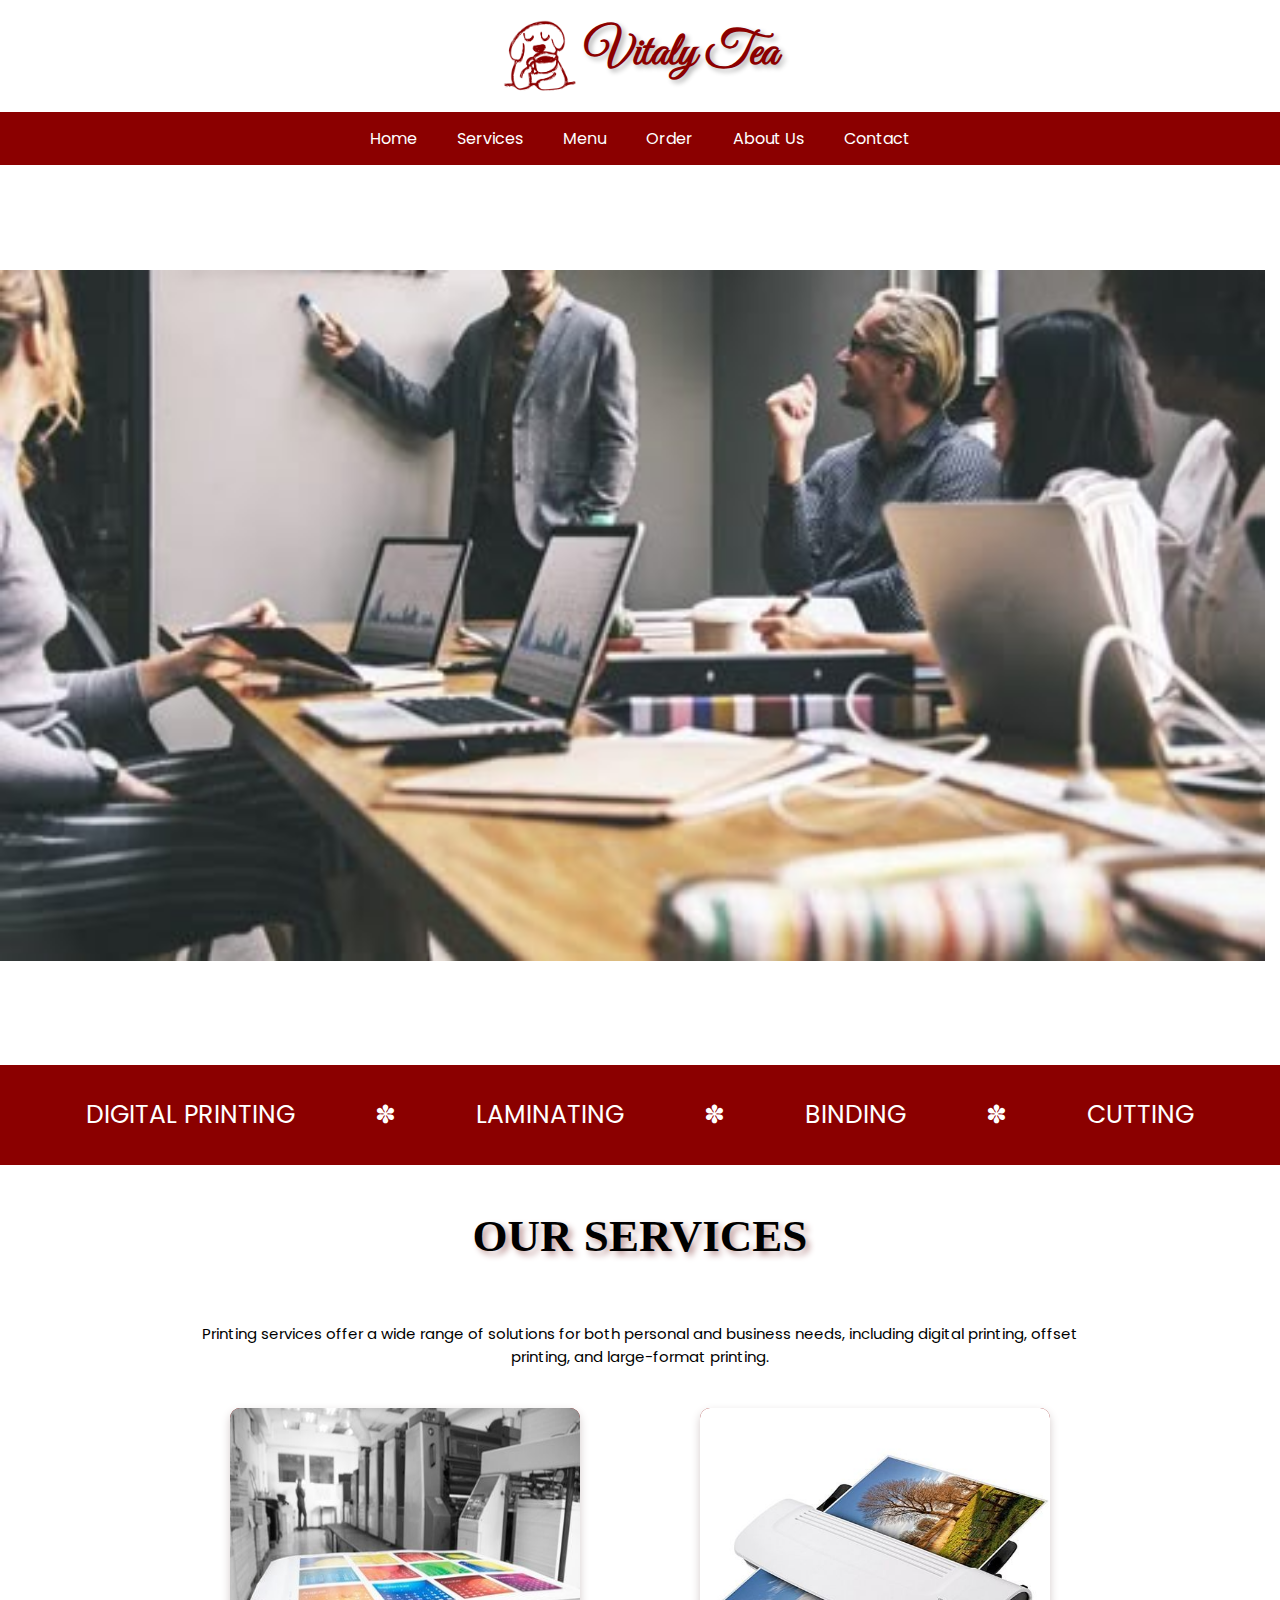
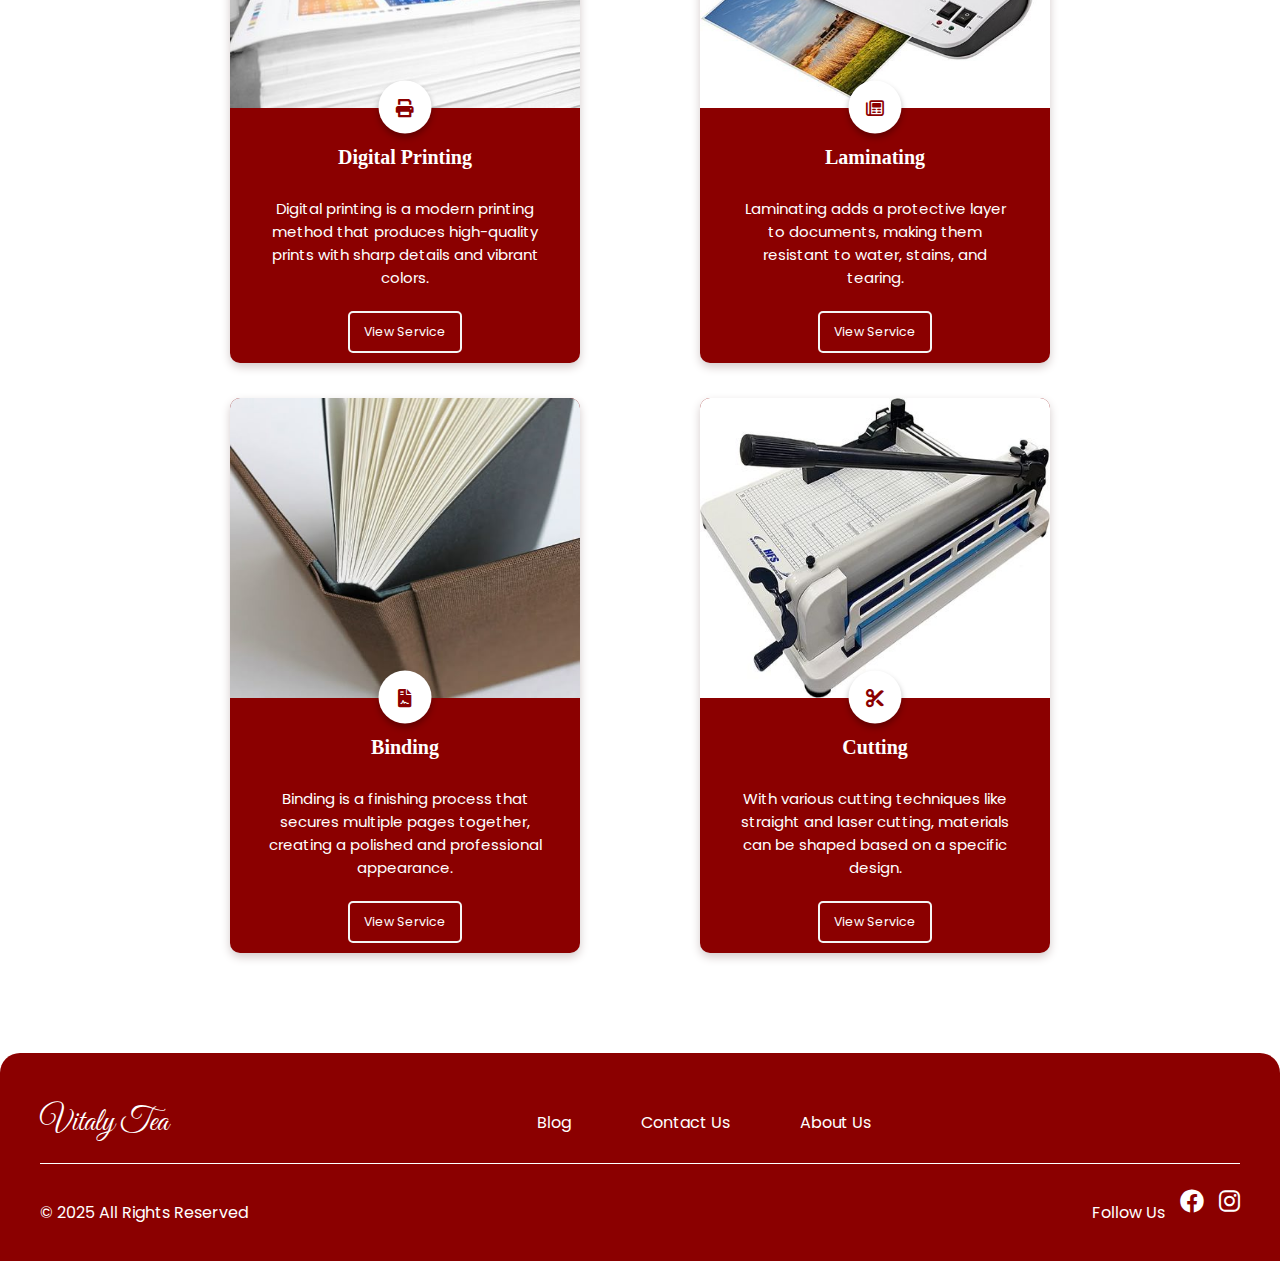
<file: WD-Finals-PRINTNDINE/index.html>
<!DOCTYPE html>
<html lang="en">
<head>
    <meta charset="UTF-8">
    <meta name="viewport" content="width=device-width, initial-scale=1.0">
    <link rel="icon" type="image/png" href="./assets/img/favicon.png">
    <link href="https://fonts.googleapis.com/css2?family=Great+Vibes&family=Poppins:wght@300;400;600&display=swap" rel="stylesheet">
    <link rel="stylesheet" href="./assets/css/style.css">
    <link rel="stylesheet" href="https://cdnjs.cloudflare.com/ajax/libs/font-awesome/6.0.0/css/all.min.css">
    
    <title>Services</title>
</head>
<body>
    <header id="header">
        <h1>
            <img src="./assets/img/logo.png" alt="Vitaly Tea Logo" class="logo">
            Vitaly Tea
        </h1>
    </header>

    <nav id="navbar">
        <ul>
            <li><a href="#home" class="nav-link" id="home-link">Home</a></li>
            <li><a href="#services" class="nav-link" id="services-link">Services</a></li>
            <li><a href="#menu" class="nav-link" id="menu-link">Menu</a></li>
            <li><a href="#order" class="nav-link" id="order-link">Order</a></li>
            <li><a href="#about" class="nav-link" id="about-link">About Us</a></li>
            <li><a href="#contact" class="nav-link" id="contact-link">Contact</a></li>
        </ul>
    </nav>

    <section class="hero-image">
        <img src="./assets/img/meet.jpg" alt="Hero Image">
    </section>

    <nav class="services-info">
        <h2>DIGITAL PRINTING</h2>
        <h2>✽</h2>
        <h2>LAMINATING</h2>
        <h2>✽</h2>
        <h2>BINDING</h2>
        <h2>✽</h2>
        <h2>CUTTING</h2>
    </nav>

    <section class="services-section">
        <div class="section-title">
            <h3>OUR SERVICES</h3>
            <p>Printing services offer a wide range of solutions for both personal and business needs, including digital printing, offset printing, and large-format printing.</p>
        </div>
        <div class="services-container">
            <div class="service-column">
                <div class="service-card">
                    <img src="./assets/img/69caf2959874f4f953dcefa7a082822b.jpg" alt="Digital Printing">
                    <div class="icon-circle">
                        <i class="fas fa-print"></i>
                    </div>
                    <h2>Digital Printing</h2>
                    <p>Digital printing is a modern printing method that produces high-quality prints with sharp details and vibrant colors.</p>
                    <a href="./pages/Digital Printing/index.html" class="learn-more">View Service</a>
                </div>
                <div class="service-card">
                    <img src="./assets/img/bind.jpg" alt="Binding">
                    <div class="icon-circle">
                        <i class="fa-solid fa-file-contract"></i>
                    </div>
                    <h2>Binding</h2>
                    <p>Binding is a finishing process that secures multiple pages together, creating a polished and professional appearance.</p>
                    <a href="./pages/Binding/index.html" class="learn-more">View Service</a>
                </div>
            </div>
            <div class="service-column">
                <div class="service-card">
                    <img src="./assets/img/lami.jpg" alt="Laminating">
                    <div class="icon-circle">
                        <i class="fa-regular fa-newspaper"></i>
                    </div>
                    <h2>Laminating</h2>
                    <p>Laminating adds a protective layer to documents, making them resistant to water, stains, and tearing.</p>
                    <a href="./pages/Laminating/index.html" class="learn-more">View Service</a>
                </div>
                <div class="service-card">
                    <img src="./assets/img/cut.jpg" alt="Cutting">
                    <div class="icon-circle">
                        <i class="fa-solid fa-scissors"></i>
                    </div>
                    <h2>Cutting</h2>
                    <p>With various cutting techniques like straight and laser cutting, materials can be shaped based on a specific design.</p>
                    <a href="./pages/Cutting/index.html" class="learn-more">View Service</a>
                </div>
            </div>
        </div>
    </section>

    <footer id="footer">
        <div class="footer-content">
            <div class="footer-logo">Vitaly Tea</div>
            <div class="footer-links">
                <div class="footer-nav">
                    <a href="#blog">Blog</a>
                    <a href="#contact">Contact Us</a>
                    <a href="#about">About Us</a>
                </div>
            </div>
        </div>
        <div class="footer-underline"></div>
        <div class="footer-bottom">
            <p>&copy; 2025 All Rights Reserved</p>
            <div class="social-icons">
                <p>Follow Us</p>
                <a href="#" aria-label="Facebook"><i class="fab fa-facebook"></i></a>
                <a href="#" aria-label="Instagram"><i class="fab fa-instagram"></i></a>
            </div>
        </div>
    </footer>

    <script>
        function setActiveLink() {
            const links = document.querySelectorAll("#navbar a");
            links.forEach(link => {
                link.addEventListener("click", function() {
                    links.forEach(link => link.classList.remove("active"));
                    this.classList.add("active");
                });
            });
        }
        document.addEventListener("DOMContentLoaded", setActiveLink);

    </script>
</body>
</html>
</file>
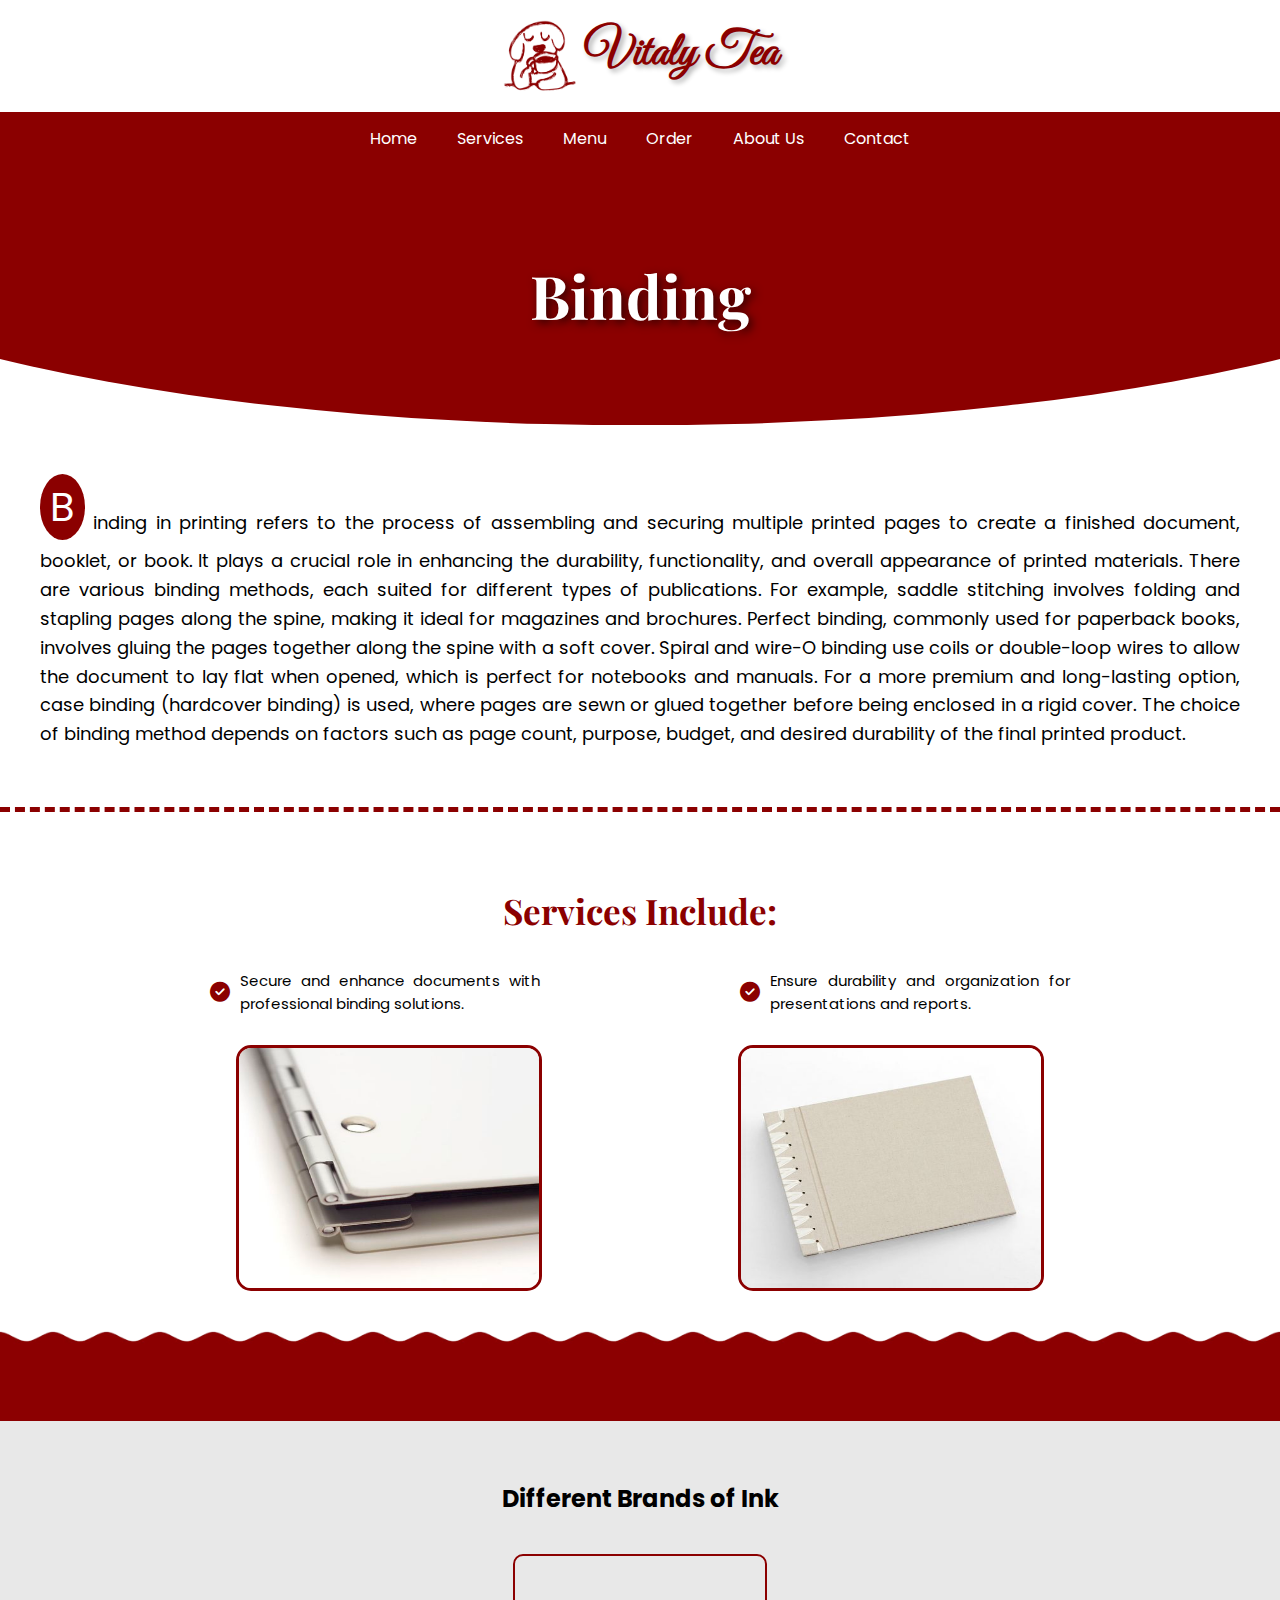
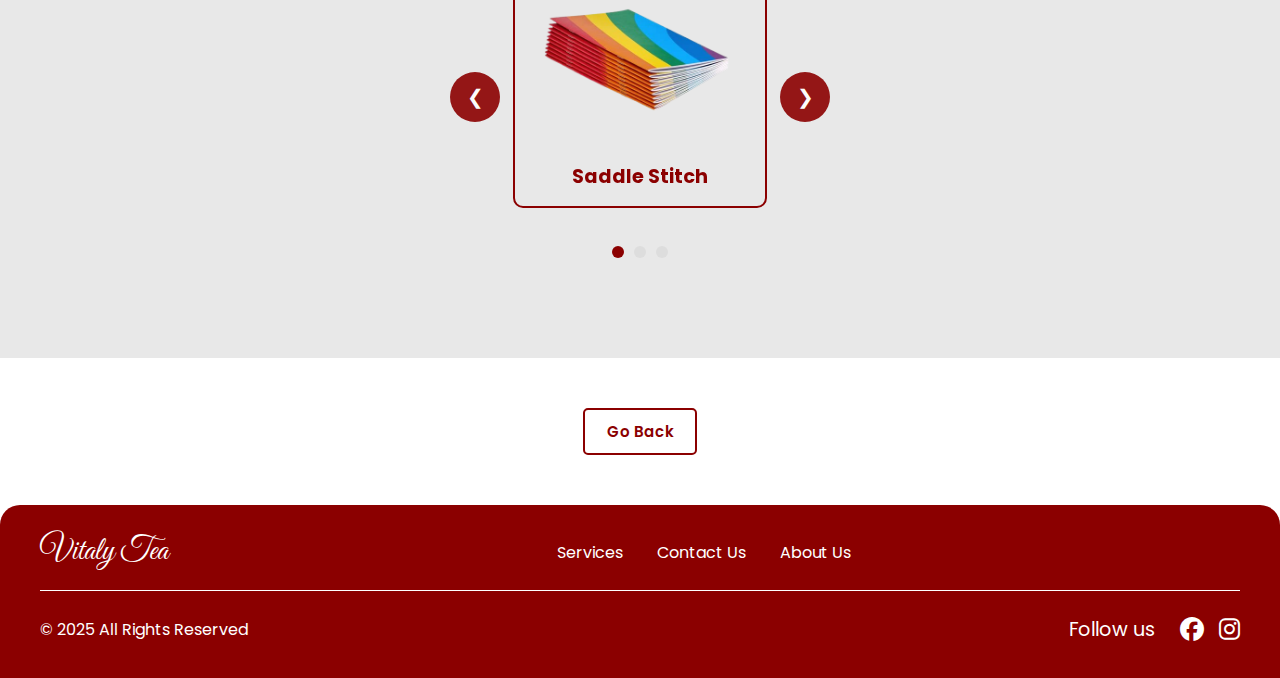
<file: WD-Finals-PRINTNDINE/pages/Binding/index.html>
<!DOCTYPE html>
<html lang="en">
<head>
    <meta charset="UTF-8">
    <meta name="viewport" content="width=device-width, initial-scale=1.0">
    <title>Binding</title>
    <link href="https://fonts.googleapis.com/css2?family=Great+Vibes&family=Poppins:wght@300;400;600&display=swap" rel="stylesheet">
    <link href="https://fonts.googleapis.com/css2?family=Playfair+Display:wght@600&family=Poppins:wght@300;400;600&display=swap" rel="stylesheet">
    <link rel="stylesheet" href="../Binding/assets/css/style.css">
    <link rel="stylesheet" href="https://cdnjs.cloudflare.com/ajax/libs/font-awesome/6.5.1/css/all.min.css">
    <link rel="icon" type="image/png" href="../../assets/img/favicon.png">
</head>
<body>

    <div id="header">
        <h1>
        <img src="../Binding/assets/img/logo.png" alt="Vitaly Tea Logo" style="vertical-align: middle; width: auto; height: 1.5em;" />
        Vitaly Tea
        </h1>
    </div>
        
    <div id="navbar">
        <ul>
        <li><a href="#home" class="nav-link" id="home-link">Home</a></li>
        <li><a href="#services" class="nav-link" id="services-link">Services</a></li>
        <li><a href="#menu" class="nav-link" id="menu-link">Menu</a></li>
        <li><a href="#order" class="nav-link" id="order-link">Order</a></li>
        <li><a href="#about" class="nav-link" id="about-link">About Us</a></li>
        <li><a href="#contact" class="nav-link" id="contact-link">Contact</a></li>
        </ul>
    </div>

    <header class="banner">
        <h1 style="text-shadow: 3px 3px 10px rgba(0, 0, 0, 0.7);">Binding</h1>
    </header>

  

    <section class="about-section">
    
        <p>
            <span class="highlight">B</span> 
            inding in printing refers to the process of assembling and securing multiple printed pages to create a finished document, booklet, or book. It plays a crucial role in enhancing the durability, functionality, and overall appearance of printed materials. There are various binding methods, each suited for different types of publications. For example, saddle stitching involves folding and stapling pages along the spine, making it ideal for magazines and brochures. Perfect binding, commonly used for paperback books, involves gluing the pages together along the spine with a soft cover. Spiral and wire-O binding use coils or double-loop wires to allow the document to lay flat when opened, which is perfect for notebooks and manuals. For a more premium and long-lasting option, case binding (hardcover binding) is used, where pages are sewn or glued together before being enclosed in a rigid cover. The choice of binding method depends on factors such as page count, purpose, budget, and desired durability of the final printed product.</p>
    </section>

    <section class="services-section">
        <h3>Services Include:</h3>
        <div class="services-list">
            <div class="service-item">
                <i class="fas fa-check-circle"></i>
                <p>Secure and enhance documents with professional binding solutions.</p>
            </div>
            <div class="service-item">
                <i class="fas fa-check-circle"></i>
                <p>Ensure durability and organization for presentations and reports.</p>
            </div>
        </div>

        <div class="image-gallery">
            <img src="../Binding/assets/img/bindd.jpg" alt="">
            <img src="../Binding/assets/img/binddd.jpg" alt="">
        </div>
    </section>

    <section class="ink-wave">
        <img src="../../pages/Digital Printing/Pages/Ink/img/wave1-removebg-preview.png" alt="Wave Effect">
        <img src="../../pages/Digital Printing/Pages/Ink/img/wave1-removebg-preview.png" alt="Wave Effect">
        <img src="../../pages/Digital Printing/Pages/Ink/img/wave1-removebg-preview.png" alt="Wave Effect">
        <img src="../../pages/Digital Printing/Pages/Ink/img/wave1-removebg-preview.png" alt="Wave Effect">
    </section>

    <section class="ink-brands-section">
        <div class="section-title">
            <h2>Different Brands of Ink</h2>
        </div>

        <div class="carousel-container">
            <!-- Previous Button -->
            <button class="carousel-btn prev-btn" onclick="moveCarousel(-1)">❮</button>

            <!-- Carousel Items -->
            <div class="carousel-wrapper">
                <div class="carousel" id="ink-carousel">
                    <div class="carousel-item">
                        <div class="flip-card" onclick="flipCard(this)">
                            <div class="flip-card-inner">
                                <div class="flip-card-front">
                                    <img src="../../pages/Binding/assets/img/ss-removebg-preview.png" alt="Saddle Stitch" class="brand-img">
                                    <h3 class="brand-title">Saddle Stitch</h3>
                                </div>
                                <div class="flip-card-back">
                                    <p>A simple and cost-effective binding method where folded sheets are stapled along the spine. Ideal for booklets, brochures, and magazines.</p>
                                </div>
                            </div>
                        </div>
                    </div>

                    <div class="carousel-item">
                        <div class="flip-card" onclick="flipCard(this)">
                            <div class="flip-card-inner">
                                <div class="flip-card-front">
                                    <img src="../../pages/Binding/assets/img/hea-removebg-preview.png" alt="Heated Spine" class="brand-img">
                                    <h3 class="brand-title">Heated Spine</h3>
                                </div>
                                <div class="flip-card-back">
                                    <p>A durable binding method that uses heat to securely bond pages with a strong adhesive spine, creating a professional and polished finish.</p>
                                </div>
                            </div>
                        </div>
                    </div>

                    <div class="carousel-item">
                        <div class="flip-card" onclick="flipCard(this)">
                            <div class="flip-card-inner">
                                <div class="flip-card-front">
                                    <img src="../../pages/Binding/assets/img/wire-removebg-preview.png" alt="Wire" class="brand-img">
                                    <h3 class="brand-title">Wire</h3>
                                </div>
                                <div class="flip-card-back">
                                    <p>A sturdy and flexible binding method using metal loops to hold pages together, allowing them to lay flat when opened.</p>
                                </div>
                            </div>
                        </div>
                    </div>
                </div>
            </div>

            <!-- Next Button -->
            <button class="carousel-btn next-btn" onclick="moveCarousel(1)">❯</button>

            <!-- Indicators -->
            <div class="carousel-indicators" id="ink-carousel-indicators">
                <span class="indicator active" onclick="jumpToSlide(0)"></span>
                <span class="indicator" onclick="jumpToSlide(1)"></span>
                <span class="indicator" onclick="jumpToSlide(2)"></span>
            </div>
        </div>
    </section>

    <section class="goback">
        <div class="back">
            <a href="../../index.html">Go Back</a>
        </div>
    </section>
    
    <footer id="footer">
        <div class="footer-content">
        <div class="footer-logo">Vitaly Tea</div>
        <div class="footer-links">
        <div class="footer-nav">
        <a href="#services">Services</a>
        <a href="#contact">Contact Us</a>
        <a href="#about">About Us</a>
        </div>
        </div>
        </div>
        <div class="footer-underline"></div>
        <div class="footer-bottom">
        <p>&copy; 2025 All Rights Reserved</p>
        <div class="social-icons">
        <p>Follow us</p>
        <a href="https://www.facebook.com" target="_blank" aria-label="Facebook"><i class="fab fa-facebook"></i></a>
        <a href="https://www.instagram.com" target="_blank" aria-label="Instagram"><i class="fab fa-instagram"></i></a>
        </div>
        </div>
        </footer>
        
    <script>
        let currentIndex = 0;

        function moveCarousel(direction) {
            const carousel = document.getElementById("ink-carousel");
            const items = carousel.querySelectorAll(".carousel-item");
            const totalSlides = items.length;

            currentIndex += direction;

            if (currentIndex < 0) {
                currentIndex = totalSlides - 1;
            } else if (currentIndex >= totalSlides) {
                currentIndex = 0;
            }

            updateCarousel(carousel, currentIndex);
        }

        function jumpToSlide(index) {
            const carousel = document.getElementById("ink-carousel");
            currentIndex = index;
            updateCarousel(carousel, currentIndex);
        }

        function updateCarousel(carousel, index) {
            const translateXValue = -index * 100;
            carousel.style.transform = `translateX(${translateXValue}%)`;

            const indicators = document.querySelectorAll(".carousel-indicators .indicator");
            indicators.forEach((indicator, i) => {
                indicator.classList.toggle("active", i === index);
            });
        }

        function flipCard(card) {
            card.classList.toggle("flipped");
        }
    </script>

<script>
    function setActiveLink() {
const links = document.querySelectorAll("#navbar a");

links.forEach(link => {
link.addEventListener("click", function() {
links.forEach(link => link.classList.remove("active"));
this.classList.add("active");
});
});
}

document.addEventListener("DOMContentLoaded", setActiveLink);
</script>

</body>
</html>
</file>
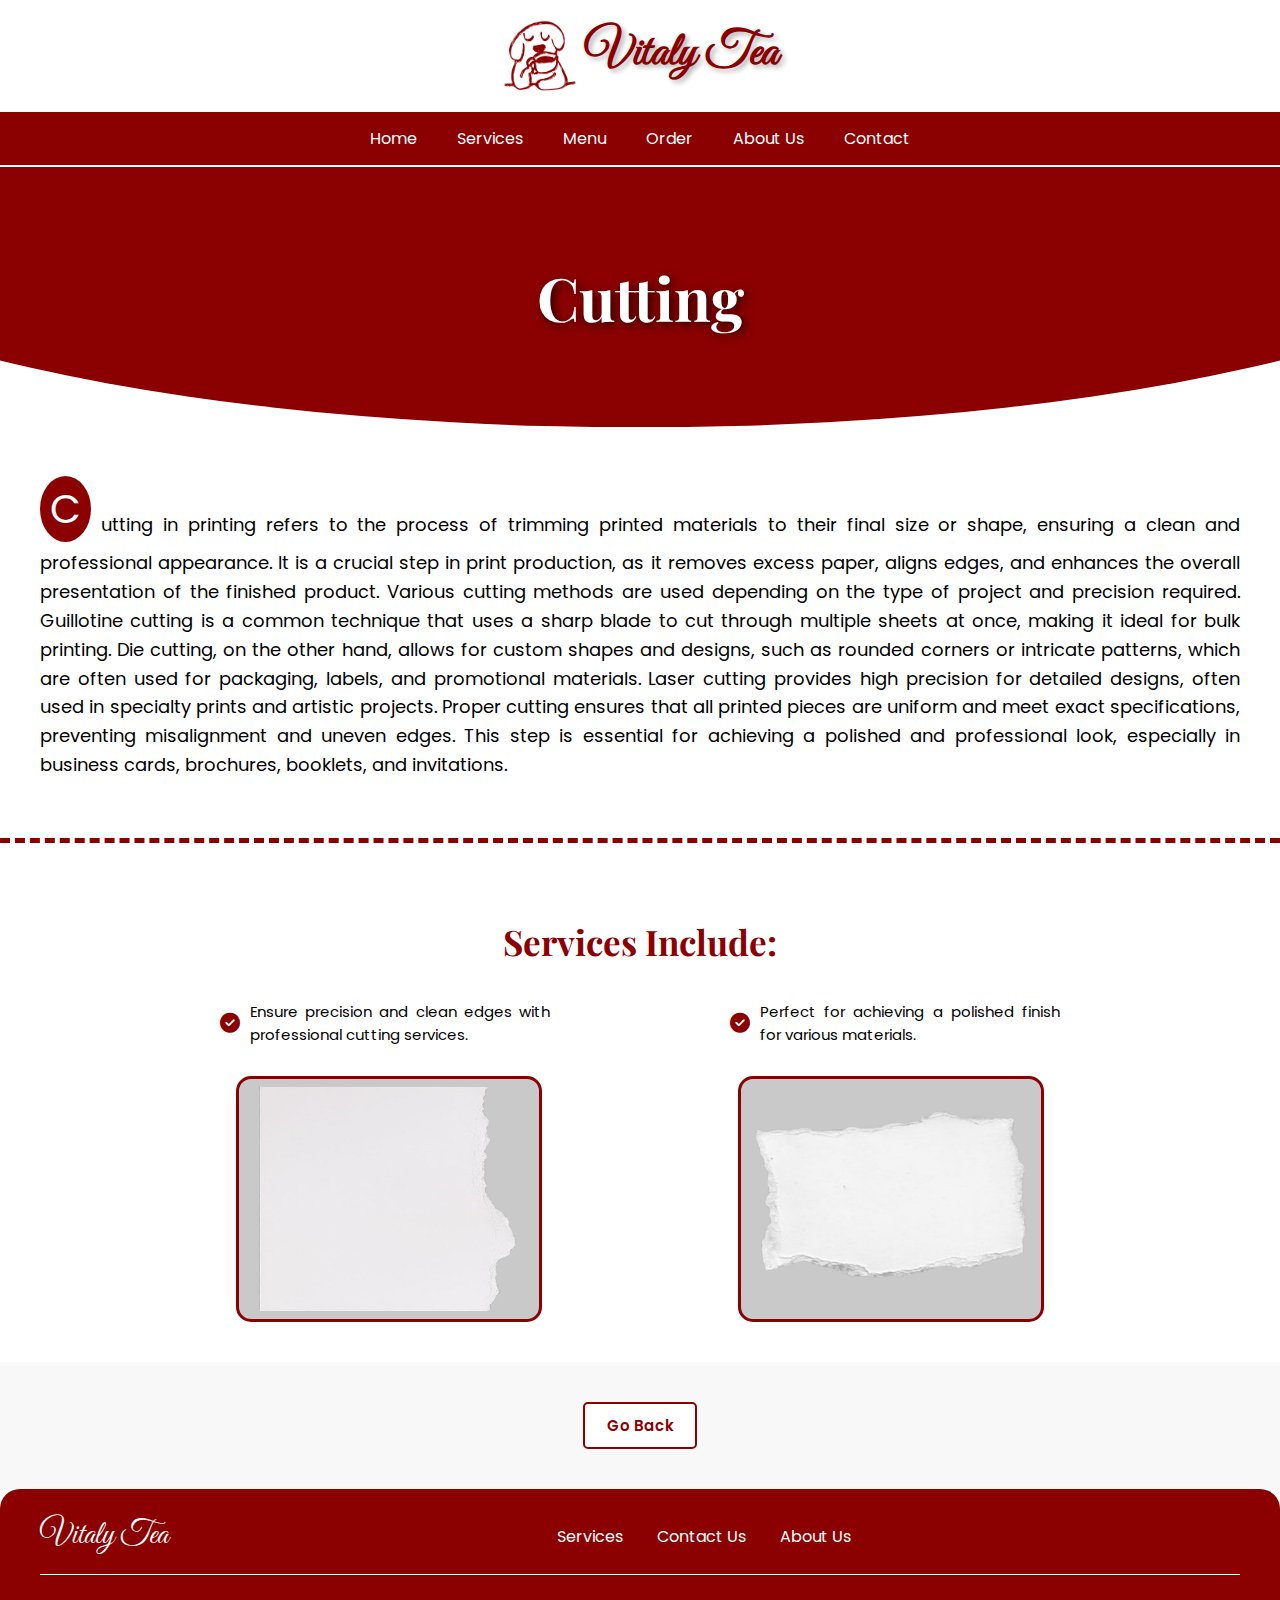
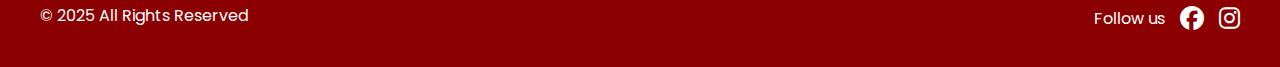
<file: WD-Finals-PRINTNDINE/pages/Cutting/index.html>
<!DOCTYPE html>
<html lang="en">
<head>
    <meta charset="UTF-8">
    <meta name="viewport" content="width=device-width, initial-scale=1.0">
    <link rel="icon" type="image/png" href="../../assets/img/favicon.png">
    <title>Cutting</title>
    <link href="https://fonts.googleapis.com/css2?family=Playfair+Display:wght@600&family=Poppins:wght@300;400;600&display=swap" rel="stylesheet">
    <link rel="stylesheet" href="../Cutting/assets/css/style.css">
    <link rel="stylesheet" href="https://cdnjs.cloudflare.com/ajax/libs/font-awesome/6.5.1/css/all.min.css">

</head>
<body>

    <div id="header">
        <h1>
        <img src="../Binding/assets/img/logo.png" alt="Vitaly Tea Logo" style="vertical-align: middle; width: auto; height: 1.5em;" />
        Vitaly Tea
        </h1>
    </div>
        
    <div id="navbar">
        <ul>
        <li><a href="#home" class="nav-link" id="home-link">Home</a></li>
        <li><a href="#services" class="nav-link" id="services-link">Services</a></li>
        <li><a href="#menu" class="nav-link" id="menu-link">Menu</a></li>
        <li><a href="#order" class="nav-link" id="order-link">Order</a></li>
        <li><a href="#about" class="nav-link" id="about-link">About Us</a></li>
        <li><a href="#contact" class="nav-link" id="contact-link">Contact</a></li>
        </ul>
    </div>

    <header class="banner">
        <h1 style="text-shadow: 3px 3px 10px rgba(0, 0, 0, 0.7);">Cutting</h1>
    </header>

  

    <section class="about-section">
    
        <p>
            <span class="highlight">C</span> 
            utting in printing refers to the process of trimming printed materials to their final size or shape, ensuring a clean and professional appearance. It is a crucial step in print production, as it removes excess paper, aligns edges, and enhances the overall presentation of the finished product. Various cutting methods are used depending on the type of project and precision required. Guillotine cutting is a common technique that uses a sharp blade to cut through multiple sheets at once, making it ideal for bulk printing. Die cutting, on the other hand, allows for custom shapes and designs, such as rounded corners or intricate patterns, which are often used for packaging, labels, and promotional materials. Laser cutting provides high precision for detailed designs, often used in specialty prints and artistic projects. Proper cutting ensures that all printed pieces are uniform and meet exact specifications, preventing misalignment and uneven edges. This step is essential for achieving a polished and professional look, especially in business cards, brochures, booklets, and invitations.
        </p>
    </section>

    <section class="services-section">
        <h3>Services Include:</h3>
        <div class="services-list">
            <div class="service-item">
                <i class="fas fa-check-circle"></i>
                <p>Ensure precision and clean edges with professional cutting services.</p>
            </div>
            <div class="service-item">
                <i class="fas fa-check-circle"></i>
                <p>Perfect for achieving a polished finish for various materials.</p>
            </div>
        </div>

        <div class="image-gallery">
            <img src="../Cutting/assets/img/cut-removebg-preview.png" alt="">
            <img src="../Cutting/assets/img/cutt-removebg-preview.png" alt="">
        </div>
    </section>

    <section class="solution-section">
        <div class="goback">
            <div class="back">
                <a href="../../index.html">Go Back</a>
            </div>
        </div>
    </section>

    <footer id="footer">
        <div class="footer-content">
        <div class="footer-logo">Vitaly Tea</div>
        <div class="footer-links">
        <div class="footer-nav">
        <a href="#services">Services</a>
        <a href="#contact">Contact Us</a>
        <a href="#about">About Us</a>
        </div>
        </div>
        </div>
        <div class="footer-underline"></div>
        <div class="footer-bottom">
        <p>&copy; 2025 All Rights Reserved</p>
        <div class="social-icons">
        <p>Follow us</p>
        <a href="https://www.facebook.com" target="_blank" aria-label="Facebook"><i class="fab fa-facebook"></i></a>
        <a href="https://www.instagram.com" target="_blank" aria-label="Instagram"><i class="fab fa-instagram"></i></a>
        </div>
        </div>
        </footer>
        
    <script>
        function setActiveLink() {
    const links = document.querySelectorAll("#navbar a");
    
    links.forEach(link => {
    link.addEventListener("click", function() {
    links.forEach(link => link.classList.remove("active"));
    this.classList.add("active");
    });
    });
    }
    
    document.addEventListener("DOMContentLoaded", setActiveLink);
    </script>
    
</body>
</html>
</file>
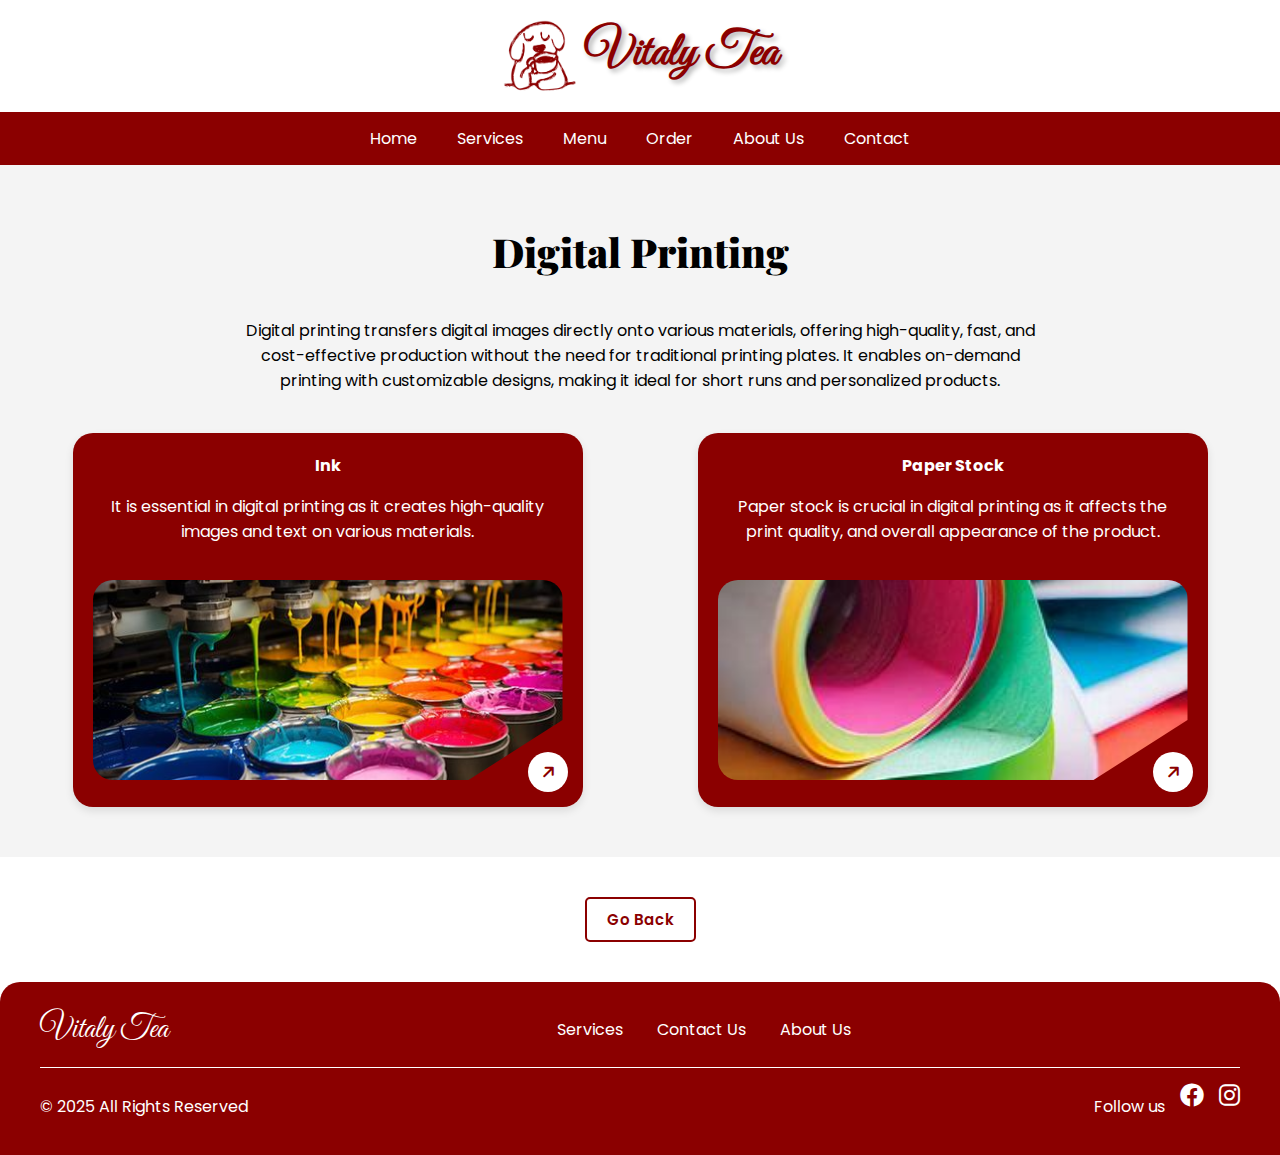
<file: WD-Finals-PRINTNDINE/pages/Digital Printing/index.html>
<!DOCTYPE html>
<html lang="en">
<head>
    <meta charset="UTF-8" />
    <meta name="viewport" content="width=device-width, initial-scale=1.0" />
    <link rel="icon" type="image/png" href="../../assets/img/favicon.png">
    <title>Digital Printing</title>
    <link href="https://fonts.googleapis.com/css2?family=Great+Vibes&family=Poppins:wght@300;400;600&family=Playfair+Display:wght@400;700&display=swap" rel="stylesheet" />
    <link rel="stylesheet" href="https://cdnjs.cloudflare.com/ajax/libs/font-awesome/6.0.0/css/all.min.css" />
    <link rel="stylesheet" href="../Digital Printing/assets/css/style.css" />
</head>
<body>
    <header id="header">
        <h1>
            <img src="../Binding/assets/img/logo.png" alt="Vitaly Tea Logo" class="logo" />
            Vitaly Tea
        </h1>
    </header>

    <nav id="navbar">
        <ul>
            <li><a href="#home" class="nav-link" id="home-link">Home</a></li>
            <li><a href="#services" class="nav-link" id="services-link">Services</a></li>
            <li><a href="#menu" class="nav-link" id="menu-link">Menu</a></li>
            <li><a href="#order" class="nav-link" id="order-link">Order</a></li>
            <li><a href="#about" class="nav-link" id="about-link">About Us</a></li>
            <li><a href="#contact" class="nav-link" id="contact-link">Contact</a></li>
        </ul>
    </nav>

    <section id="news-and-blogs">
        <div class="content-container">
            <h2><b>Digital Printing</b></h2>
            <p>Digital printing transfers digital images directly onto various materials, offering high-quality, fast, and cost-effective production without the need for traditional printing plates. It enables on-demand printing with customizable designs, making it ideal for short runs and personalized products.</p>
        </div>

        <div class="blog-posts">
            <div class="blog-card">
                <div class="blog-title"><b>Ink</b></div>
                <p>It is essential in digital printing as it creates high-quality images and text on various materials.</p>
                <img src="../Digital Printing/assets/img/ink.jpg" alt="Ink" />
                <a href="../Digital Printing/Pages/Ink/index.html" class="read-more"><i class="fas fa-arrow-up"></i></a>
            </div>
            <div class="blog-card">
                <div class="blog-title"><b>Paper Stock</b></div>
                <p>Paper stock is crucial in digital printing as it affects the print quality, and overall appearance of the product.</p>
                <img src="../Digital Printing/assets/img/paperstock.jpg" alt="Paper Stock" />
                <a href="../Digital Printing/Pages/Paper Stock/index.html" class="read-more"><i class="fas fa-arrow-up"></i></a>
            </div>
        </div>
    </section>

    <section class="go-back-section">
        <div class="back-button">
            <a href="../../index.html">Go Back</a>
        </div>
    </section>

    <footer id="footer">
        <div class="footer-content">
            <div class="footer-logo">Vitaly Tea</div>
            <div class="footer-links">
                <div class="footer-nav">
                    <a href="#services">Services</a>
                    <a href="#contact">Contact Us</a>
                    <a href="#about">About Us</a>
                </div>
            </div>
        </div>
        <div class="footer-underline"></div>
        <div class="footer-bottom">
            <p>&copy; 2025 All Rights Reserved</p>
            <div class="social-icons">
                <p>Follow us</p>
                <a href="#" aria-label="Facebook"><i class="fab fa-facebook"></i></a>
                <a href="#" aria-label="Instagram"><i class="fab fa-instagram"></i></a>
            </div>
        </div>
    </footer>

    <script>
        function setActiveLink() {
            const links = document.querySelectorAll("#navbar a");
            links.forEach(link => {
                link.addEventListener("click", function() {
                    links.forEach(link => link.classList.remove("active"));
                    this.classList.add("active");
                });
            });
        }
        document.addEventListener("DOMContentLoaded", setActiveLink);
    </script>
</body>
</html>
</file>
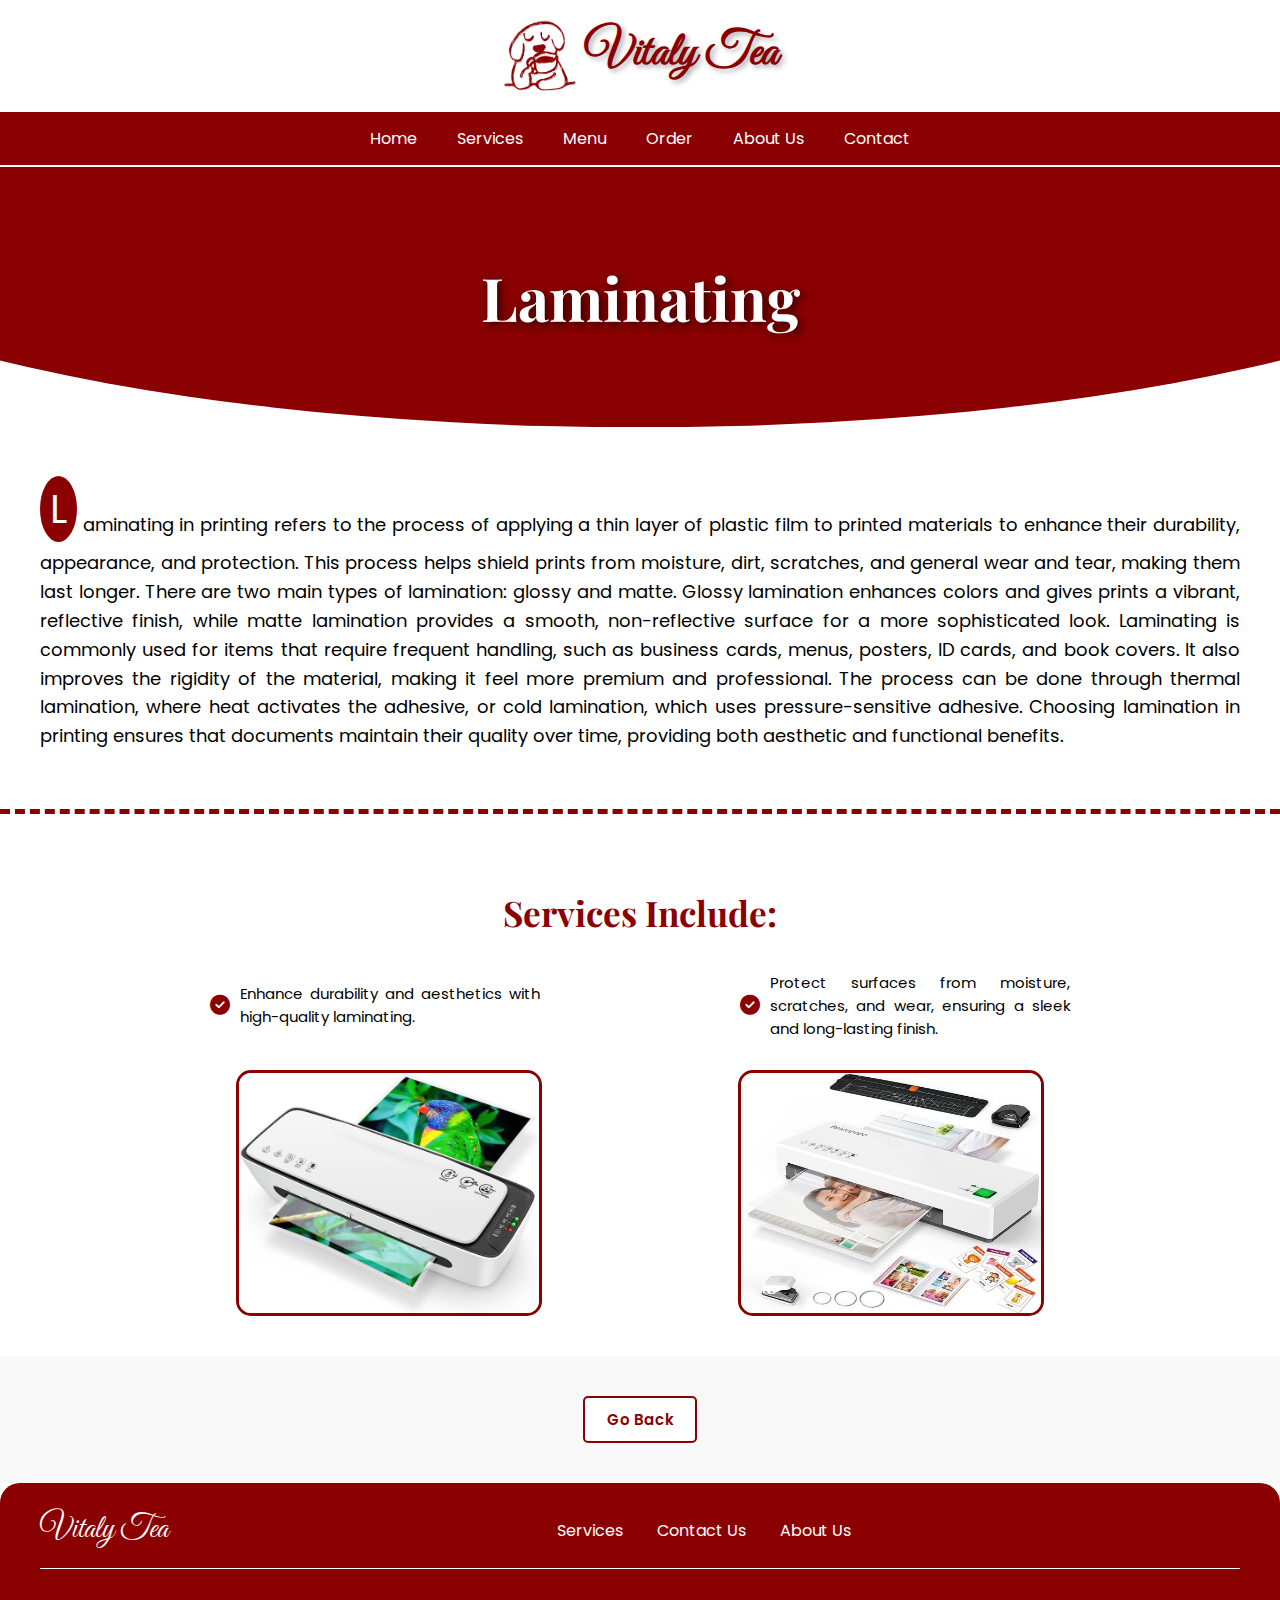
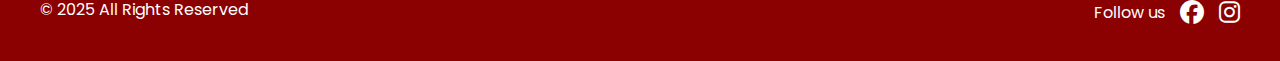
<file: WD-Finals-PRINTNDINE/pages/Laminating/index.html>
<!DOCTYPE html>
<html lang="en">
<head>
    <meta charset="UTF-8">
    <meta name="viewport" content="width=device-width, initial-scale=1.0">
    <link rel="icon" type="image/png" href="../../assets/img/favicon.png">
    <title>Laminating</title>
    <link href="https://fonts.googleapis.com/css2?family=Playfair+Display:wght@600&family=Poppins:wght@300;400;600&display=swap" rel="stylesheet">
    <link rel="stylesheet" href="../Laminating/assets/css/style.css">
    <link rel="stylesheet" href="https://cdnjs.cloudflare.com/ajax/libs/font-awesome/6.5.1/css/all.min.css">
</head>
<body>

    <div id="header">
        <h1>
        <img src="../Binding/assets/img/logo.png" alt="Vitaly Tea Logo" style="vertical-align: middle; width: auto; height: 1.5em;" />
        Vitaly Tea
        </h1>
    </div>
        
    <div id="navbar">
        <ul>
        <li><a href="#home" class="nav-link" id="home-link">Home</a></li>
        <li><a href="#services" class="nav-link" id="services-link">Services</a></li>
        <li><a href="#menu" class="nav-link" id="menu-link">Menu</a></li>
        <li><a href="#order" class="nav-link" id="order-link">Order</a></li>
        <li><a href="#about" class="nav-link" id="about-link">About Us</a></li>
        <li><a href="#contact" class="nav-link" id="contact-link">Contact</a></li>
        </ul>
    </div>

    <header class="banner">
        <h1 style="text-shadow: 3px 3px 10px rgba(0, 0, 0, 0.7);">Laminating</h1>
    </header>

  

    <section class="about-section">
    
        <p>
            <span class="highlight">L</span> 
            aminating in printing refers to the process of applying a thin layer of plastic film to printed materials to enhance their durability, appearance, and protection. This process helps shield prints from moisture, dirt, scratches, and general wear and tear, making them last longer. There are two main types of lamination: glossy and matte. Glossy lamination enhances colors and gives prints a vibrant, reflective finish, while matte lamination provides a smooth, non-reflective surface for a more sophisticated look. Laminating is commonly used for items that require frequent handling, such as business cards, menus, posters, ID cards, and book covers. It also improves the rigidity of the material, making it feel more premium and professional. The process can be done through thermal lamination, where heat activates the adhesive, or cold lamination, which uses pressure-sensitive adhesive. Choosing lamination in printing ensures that documents maintain their quality over time, providing both aesthetic and functional benefits.
        </p>
    </section>

    <section class="services-section">
        <h3>Services Include:</h3>
        <div class="services-list">
            <div class="service-item">
                <i class="fas fa-check-circle"></i>
                <p>Enhance durability and aesthetics with high-quality laminating.</p>
            </div>
            <div class="service-item">
                <i class="fas fa-check-circle"></i>
                <p>Protect surfaces from moisture, scratches, and wear, ensuring a sleek and long-lasting finish.</p>
            </div>
        </div>

        <div class="image-gallery">
            <img src="../Laminating/assets/img/lami2.jpg" alt="">
            <img src="../Laminating/assets/img/lamilami.jpg" alt="">
        </div>
    </section>

  
    <section class="solution-section">
        <div class="goback">
            <div class="back">
                <a href="../../index.html">Go Back</a>
            </div>
        </div>
    </section>

    <div id="footer">
        <div class="footer-content">
        <div class="footer-logo">Vitaly Tea</div>
        <div class="footer-links">
        <div class="footer-nav">
        <a href="#services">Services</a>
        <a href="#contact">Contact Us</a>
        <a href="#about">About Us</a>
        </div>
        </div>
        </div>
        
        <div class="footer-underline"></div>
        
        <div class="footer-bottom">
        <p>&copy; 2025 All Rights Reserved</p>
        <div class="social-icons">
        <p>Follow us</p>
        <a href="#" aria-label="Facebook"><i class="fab fa-facebook"></i></a>
        <a href="#" aria-label="Instagram"><i class="fab fa-instagram"></i></a>
        </div>
        </div>
        </div>
        
    <script>
        function setActiveLink() {
    const links = document.querySelectorAll("#navbar a");
    
    links.forEach(link => {
    link.addEventListener("click", function() {
    links.forEach(link => link.classList.remove("active"));
    this.classList.add("active");
    });
    });
    }
    
    document.addEventListener("DOMContentLoaded", setActiveLink);
    </script>

</body>
</html>
</file>
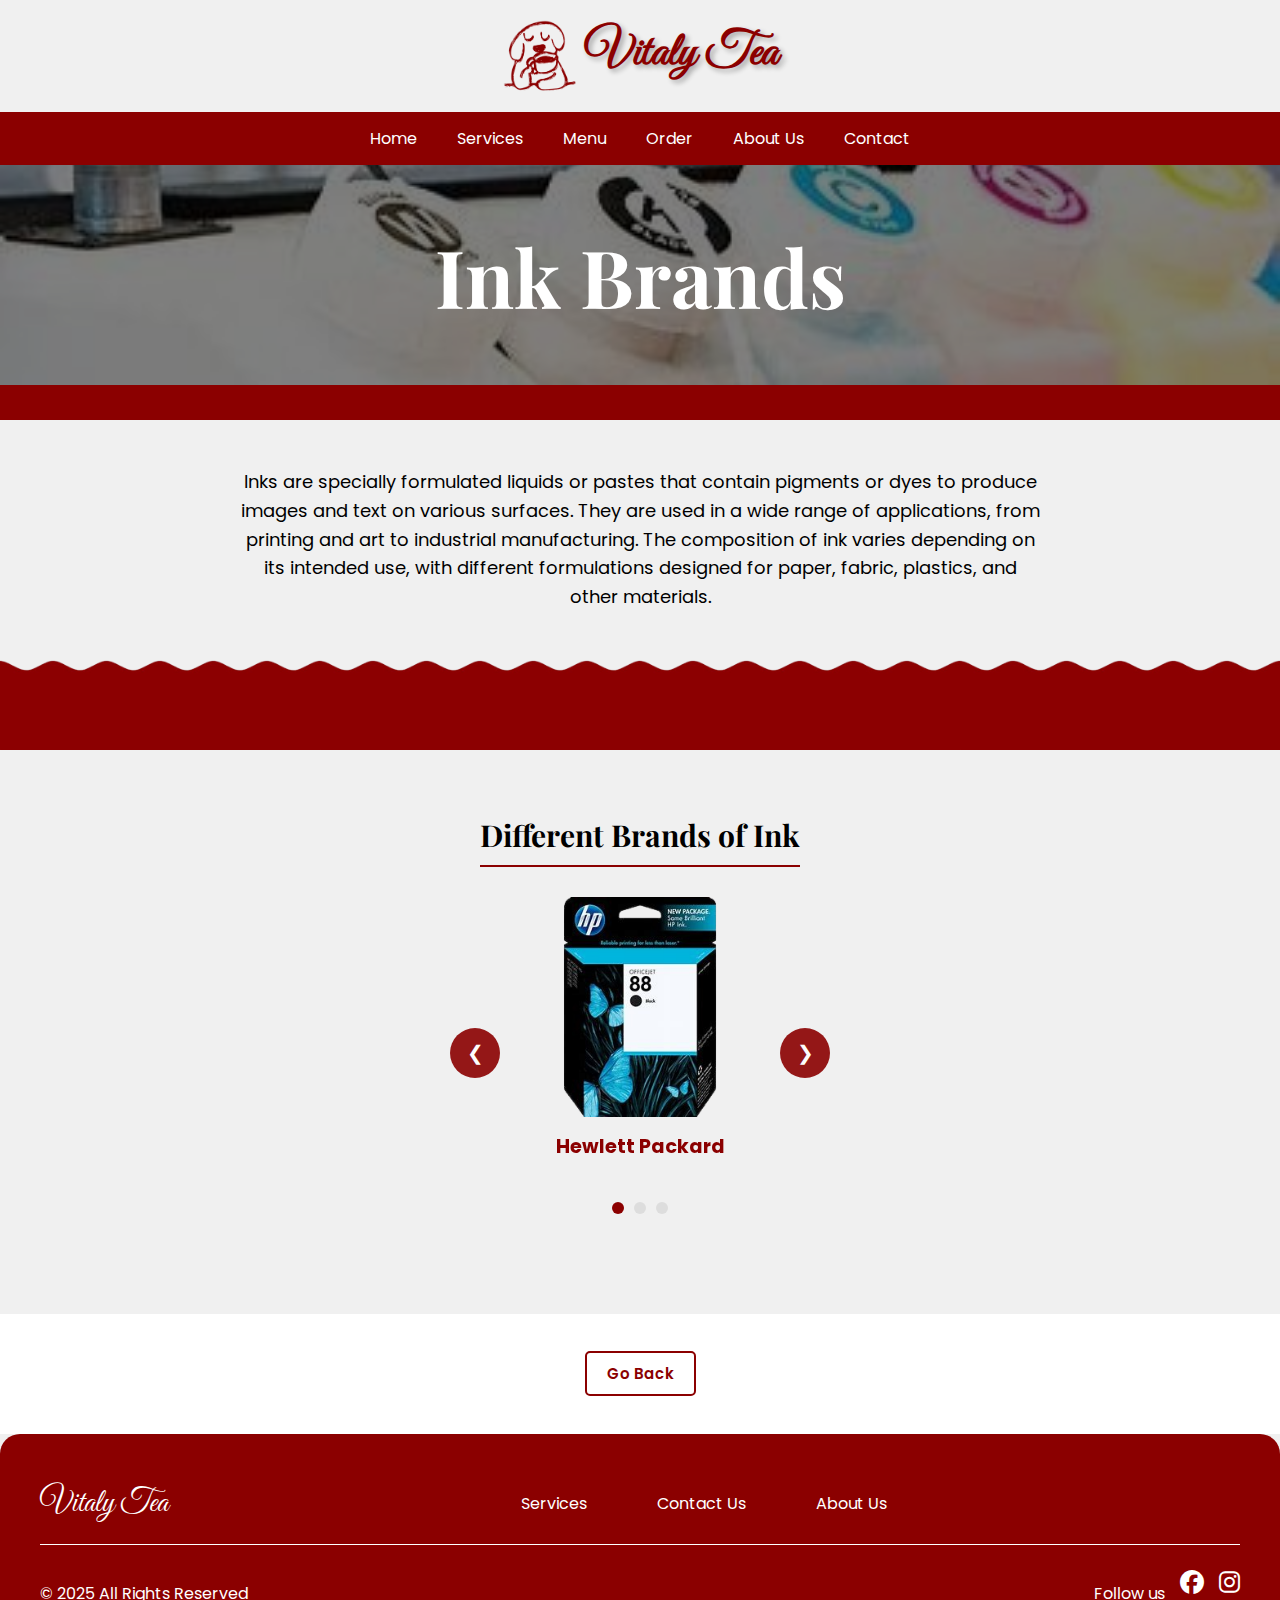
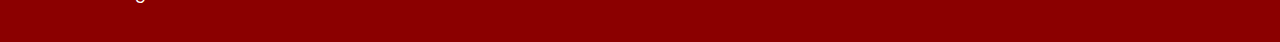
<file: WD-Finals-PRINTNDINE/pages/Digital Printing/Pages/Ink/index.html>
<!DOCTYPE html>
<html lang="en">
<head>
    <meta charset="UTF-8">
    <meta name="viewport" content="width=device-width, initial-scale=1.0">
    <title>Ink Brands</title>
    <link rel="icon" type="image/png" href="../../../../assets/img/favicon.png">
    <link href="https://fonts.googleapis.com/css2?family=Playfair+Display:wght@600&family=Poppins:wght@300;400;600&display=swap" rel="stylesheet">
    <link rel="stylesheet" href="https://cdn.jsdelivr.net/npm/swiper@9/swiper-bundle.min.css"/>
    <link rel="stylesheet" href="../../../Digital Printing/Pages/Ink/css/style.css">
    <link rel="stylesheet" href="https://cdnjs.cloudflare.com/ajax/libs/font-awesome/6.5.1/css/all.min.css">
</head>
<body>
    <header id="header">
        <h1>
            <img src="../../Pages/Ink/img/logo.png" alt="Vitaly Tea Logo" class="logo">
            Vitaly Tea
        </h1>
    </header>

    <nav id="navbar">
        <ul>
            <li><a href="#home" class="nav-link" id="home-link">Home</a></li>
            <li><a href="#services" class="nav-link" id="services-link">Services</a></li>
            <li><a href="#menu" class="nav-link" id="menu-link">Menu</a></li>
            <li><a href="#order" class="nav-link" id="order-link">Order</a></li>
            <li><a href="#about" class="nav-link" id="about-link">About Us</a></li>
            <li><a href="#contact" class="nav-link" id="contact-link">Contact</a></li>
        </ul>
    </nav>

    <section class="banner">
        <img src="../../../Digital Printing/Pages/Ink/img/banner (1).jpg" alt="Ink Banner">
        <h1>Ink Brands</h1>
    </section>

    <section class="header-accent-bar"></section>

    <section class="about-ink">
        <p>Inks are specially formulated liquids or pastes that contain pigments or dyes to produce images and text on various surfaces. They are used in a wide range of applications, from printing and art to industrial manufacturing. The composition of ink varies depending on its intended use, with different formulations designed for paper, fabric, plastics, and other materials.</p>
    </section>

    <section class="ink-wave">
        <img src="../../../Digital Printing/Pages/Ink/img/wave1-removebg-preview.png" alt="Wave Effect">
        <img src="../../../Digital Printing/Pages/Ink/img/wave1-removebg-preview.png" alt="Wave Effect">
        <img src="../../../Digital Printing/Pages/Ink/img/wave1-removebg-preview.png" alt="Wave Effect">
        <img src="../../../Digital Printing/Pages/Ink/img/wave1-removebg-preview.png" alt="Wave Effect">
    </section>

    <section class="ink-brands-section">
        <div class="section-title">
            <h2>Different Brands of Ink</h2>
        </div>

        <div class="carousel-container">
            <button class="carousel-btn prev-btn" onclick="moveCarousel(-1)">❮</button>
            <div class="carousel-wrapper">
                <div class="carousel" id="ink-carousel">
                    <div class="carousel-item">
                        <div class="flip-card" onclick="flipCard(this)">
                            <div class="flip-card-inner">
                                <div class="flip-card-front">
                                    <img src="../../../Digital Printing/Pages/Ink/img/HP-removebg-preview.png" alt="HP" class="brand-img">
                                    <h3 class="brand-title">Hewlett Packard</h3>
                                </div>
                                <div class="flip-card-back">
                                    <p>Effortlessly create high-quality prints with vibrant colors and sharp details.</p>
                                </div>
                            </div>
                        </div>
                    </div>
                    <div class="carousel-item">
                        <div class="flip-card" onclick="flipCard(this)">
                            <div class="flip-card-inner">
                                <div class="flip-card-front">
                                    <img src="../../../Digital Printing/Pages/Ink/img/epson-removebg-preview.png" alt="Epson" class="brand-img">
                                    <h3 class="brand-title">Epson</h3>
                                </div>
                                <div class="flip-card-back">
                                    <p>Achieve stunning precision with eco-friendly ink technology.</p>
                                </div>
                            </div>
                        </div>
                    </div>
                    <div class="carousel-item">
                        <div class="flip-card" onclick="flipCard(this)">
                            <div class="flip-card-inner">
                                <div class="flip-card-front">
                                    <img src="../../../Digital Printing/Pages/Ink/img/canon-removebg-preview.png" alt="Canon" class="brand-img">
                                    <h3 class="brand-title">Canon</h3>
                                </div>
                                <div class="flip-card-back">
                                    <p>Consistently smooth ink flow for breathtaking high-resolution prints.</p>
                                </div>
                            </div>
                        </div>
                    </div>
                </div>
            </div>
            <button class="carousel-btn next-btn" onclick="moveCarousel(1)">❯</button>
            <div class="carousel-indicators" id="ink-carousel-indicators">
                <span class="indicator active" onclick="jumpToSlide(0)"></span>
                <span class="indicator" onclick="jumpToSlide(1)"></span>
                <span class="indicator" onclick="jumpToSlide(2)"></span>
            </div>
        </div>
    </section>

    <section class="go-back-section">
        <div class="back-button">
            <a href="../../../Digital Printing/index.html">Go Back</a>
        </div>
    </section>

    <footer id="footer">
        <div class="footer-content">
        <div class="footer-logo">Vitaly Tea</div>
        <div class="footer-links">
        <div class="footer-nav">
        <a href="#services">Services</a>
        <a href="#contact">Contact Us</a>
        <a href="#about">About Us</a>
        </div>
        </div>
        </div>
        <div class="footer-underline"></div>
        <div class="footer-bottom">
        <p>&copy; 2025 All Rights Reserved</p>
        <div class="social-icons">
        <p>Follow us</p>
        <a href="https://www.facebook.com" target="_blank" aria-label="Facebook"><i class="fab fa-facebook"></i></a>
        <a href="https://www.instagram.com" target="_blank" aria-label="Instagram"><i class="fab fa-instagram"></i></a>
        </div>
        </div>
        </footer>

    <script>
        let currentIndex = 0;

        function moveCarousel(direction) {
            const carousel = document.getElementById("ink-carousel");
            const items = carousel.querySelectorAll(".carousel-item");
            const totalSlides = items.length;

            currentIndex += direction;

            if (currentIndex < 0) {
                currentIndex = totalSlides - 1;
            } else if (currentIndex >= totalSlides) {
                currentIndex = 0;
            }

            updateCarousel(carousel, currentIndex);
        }

        function jumpToSlide(index) {
            const carousel = document.getElementById("ink-carousel");
            currentIndex = index;
            updateCarousel(carousel, currentIndex);
        }

        function updateCarousel(carousel, index) {
            const translateXValue = -index * 100;
            carousel.style.transform = `translateX(${translateXValue}%)`;

            const indicators = document.querySelectorAll(".carousel-indicators .indicator");
            indicators.forEach((indicator, i) => {
                indicator.classList.toggle("active", i === index);
            });
        }

        function flipCard(card) {
            card.classList.toggle("flipped");
        }

        function setActiveLink() {
            const links = document.querySelectorAll("#navbar a");
            links.forEach(link => {
                link.addEventListener("click", function() {
                    links.forEach(link => link.classList.remove("active"));
                    this.classList.add("active");
                });
            });
        }

        document.addEventListener("DOMContentLoaded", setActiveLink);
    </script>
</body>
</html>
</file>
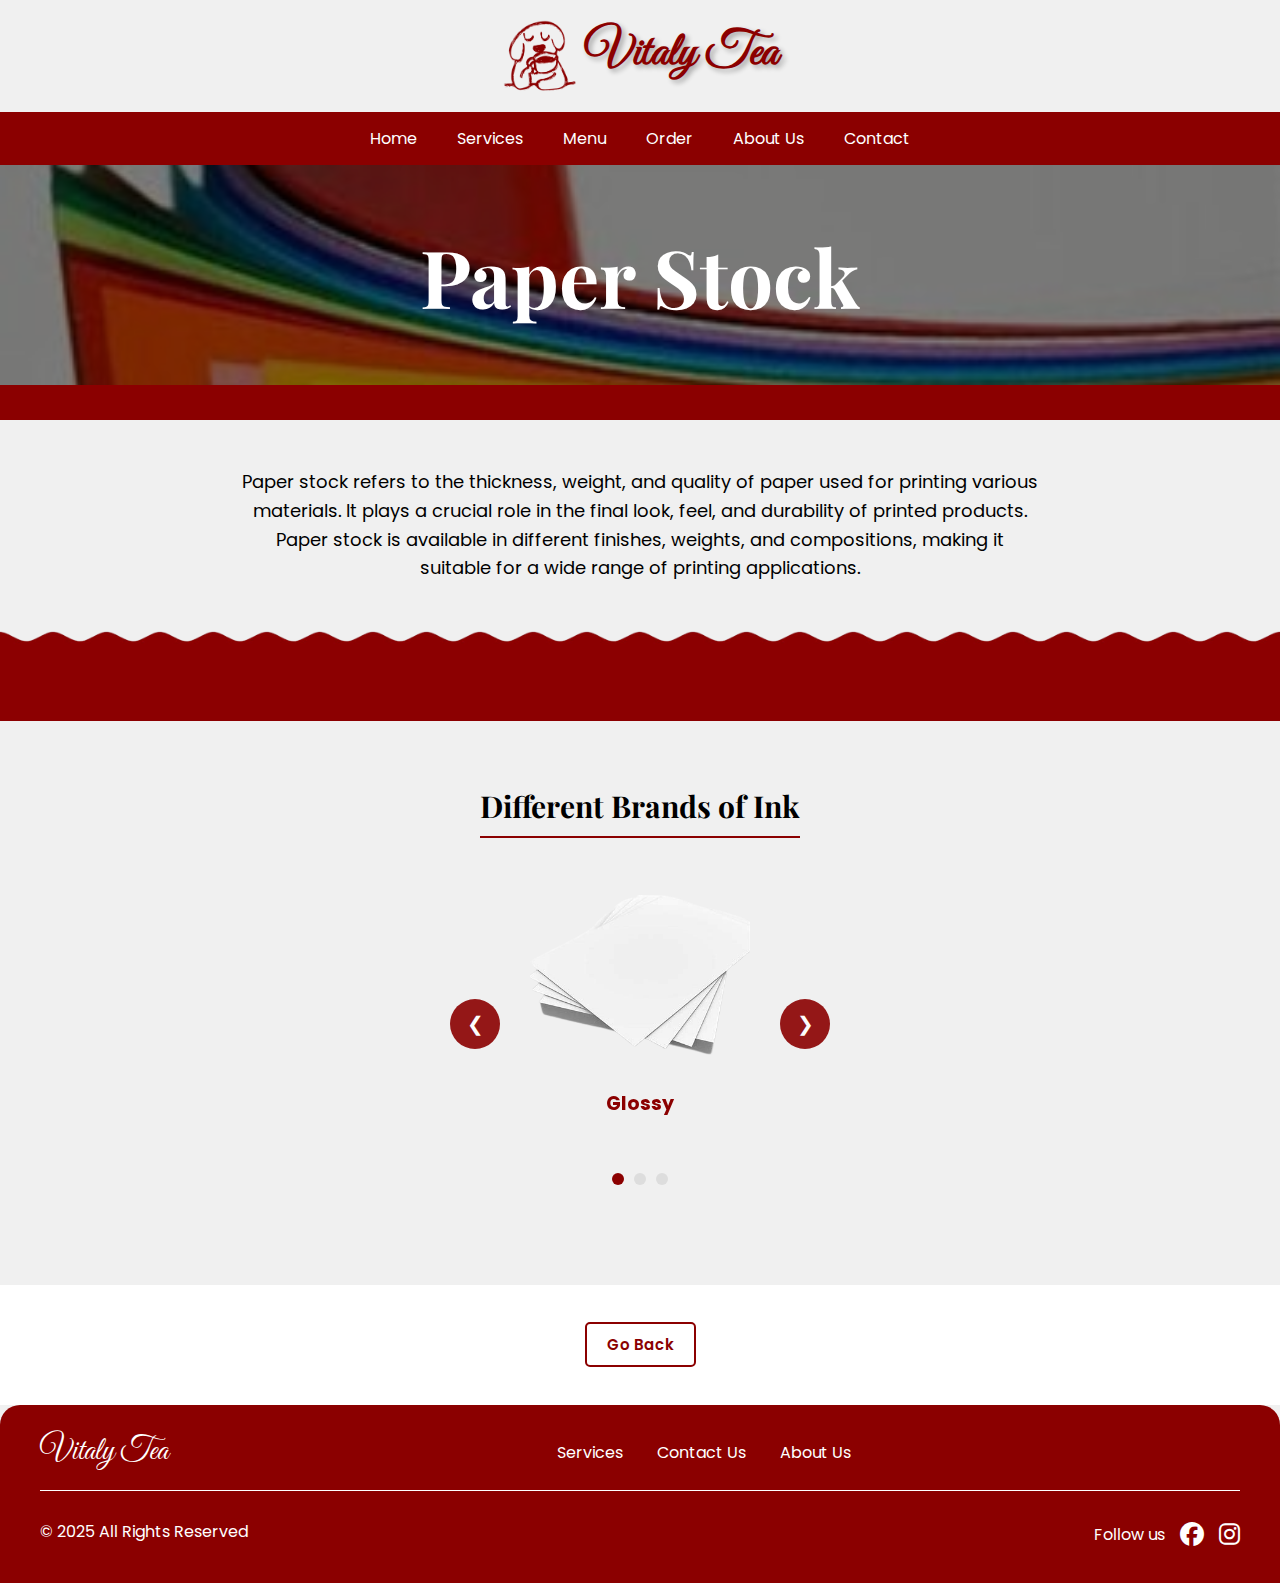
<file: WD-Finals-PRINTNDINE/pages/Digital Printing/Pages/Paper Stock/index.html>
<!DOCTYPE html>
<html lang="en">
<head>
    <meta charset="UTF-8">
    <meta name="viewport" content="width=device-width, initial-scale=1.0">
    <title>Paper Stock</title>
    <link href="https://fonts.googleapis.com/css2?family=Playfair+Display:wght@600&family=Poppins:wght@300;400;600&display=swap" rel="stylesheet">
    <link rel="stylesheet" href="https://cdn.jsdelivr.net/npm/swiper@9/swiper-bundle.min.css"/>
    <link rel="stylesheet" href="../../../Digital Printing/Pages/Paper Stock/css/style.css">
    <link rel="stylesheet" href="https://cdnjs.cloudflare.com/ajax/libs/font-awesome/6.5.1/css/all.min.css">
    <link rel="icon" type="image/png" href="../../../../assets/img/favicon.png">

</head>
<body>

    <div id="header">
        <h1>
        <img src="../../Pages/Ink/img/logo.png" alt="Vitaly Tea Logo" style="vertical-align: middle; width: auto; height: 1.5em;" />
        Vitaly Tea
        </h1>
    </div>
        
    <div id="navbar">
        <ul>
        <li><a href="#home" class="nav-link" id="home-link">Home</a></li>
        <li><a href="#services" class="nav-link" id="services-link">Services</a></li>
        <li><a href="#menu" class="nav-link" id="menu-link">Menu</a></li>
        <li><a href="#order" class="nav-link" id="order-link">Order</a></li>
        <li><a href="#about" class="nav-link" id="about-link">About Us</a></li>
        <li><a href="#contact" class="nav-link" id="contact-link">Contact</a></li>
        </ul>
    </div>
    
    <header class="banner">
        <img src="../../../Digital Printing/Pages/Paper Stock/img/banner.jpg" alt="Ink Banner">
        <h1>Paper Stock</h1>
    </header>

    <section class="header-accent-bar"></section>

    <section class="about-ink">
        <p>Paper stock refers to the thickness, weight, and quality of paper used for printing various materials. It plays a crucial role in the final look, feel, and durability of printed products. Paper stock is available in different finishes, weights, and compositions, making it suitable for a wide range of printing applications.</p>
    </section>

    <section class="ink-wave">
        <img src="../../../Digital Printing/Pages/Ink/img/wave1-removebg-preview.png" alt="Wave Effect">
        <img src="../../../Digital Printing/Pages/Ink/img/wave1-removebg-preview.png" alt="Wave Effect">
        <img src="../../../Digital Printing/Pages/Ink/img/wave1-removebg-preview.png" alt="Wave Effect">
        <img src="../../../Digital Printing/Pages/Ink/img/wave1-removebg-preview.png" alt="Wave Effect">
    </section>

    <section class="ink-brands-section">
        <div class="section-title">
            <h2>Different Brands of Ink</h2>
        </div>

        <div class="carousel-container">
            <!-- Previous Button -->
            <button class="carousel-btn prev-btn" onclick="moveCarousel(-1)">❮</button>

            <!-- Carousel Items -->
            <div class="carousel-wrapper">
                <div class="carousel" id="ink-carousel">
                    <div class="carousel-item">
                        <div class="flip-card" onclick="flipCard(this)">
                            <div class="flip-card-inner">
                                <div class="flip-card-front">
                                    <img src="../../../Digital Printing/Pages/Paper Stock/img/glossy-removebg-preview.png" alt="Glossy" class="brand-img">
                                    <h3 class="brand-title">Glossy</h3>
                                </div>
                                <div class="flip-card-back">
                                    <p>Glossy paper is a high-shine printing material that enhances color vibrancy and sharpness, making images and text appear crisp and eye-catching.</p>
                                </div>
                            </div>
                        </div>
                    </div>

                    <div class="carousel-item">
                        <div class="flip-card" onclick="flipCard(this)">
                            <div class="flip-card-inner">
                                <div class="flip-card-front">
                                    <img src="../../../Digital Printing/Pages/Paper Stock/img/matte-removebg-preview.png" alt="Matte" class="brand-img">
                                    <h3 class="brand-title">Matte</h3>
                                </div>
                                <div class="flip-card-back">
                                    <p>Matte paper is a high-quality, non-glossy printing material that provides a smooth and soft finish, reducing glare and fingerprints.</p>
                                </div>
                            </div>
                        </div>
                    </div>

                    <div class="carousel-item">
                        <div class="flip-card" onclick="flipCard(this)">
                            <div class="flip-card-inner">
                                <div class="flip-card-front">
                                    <img src="../../../Digital Printing/Pages/Paper Stock/img/text-removebg-preview.png" alt="Textured" class="brand-img">
                                    <h3 class="brand-title">Textured</h3>
                                </div>
                                <div class="flip-card-back">
                                    <p>Textured paper is a high-quality printing material with a distinctive surface that adds depth and character to printed designs.</p>
                                </div>
                            </div>
                        </div>
                    </div>
                </div>
            </div>

            <!-- Next Button -->
            <button class="carousel-btn next-btn" onclick="moveCarousel(1)">❯</button>

            <!-- Indicators -->
            <div class="carousel-indicators" id="ink-carousel-indicators">
                <span class="indicator active" onclick="jumpToSlide(0)"></span>
                <span class="indicator" onclick="jumpToSlide(1)"></span>
                <span class="indicator" onclick="jumpToSlide(2)"></span>
            </div>
        </div>
    </section>

    <section class="go-back-section">
        <div class="back-button">
            <a href="../../../Digital Printing/index.html">Go Back</a>
        </div>
    </section>


    <div id="footer">
        <div class="footer-content">
        <div class="footer-logo">Vitaly Tea</div>
        <div class="footer-links">
        <div class="footer-nav">
        <a href="#services">Services</a>
        <a href="#contact">Contact Us</a>
        <a href="#about">About Us</a>
        </div>
        </div>
        </div>
        
        <div class="footer-underline"></div>
        
        <div class="footer-bottom">
        <p>&copy; 2025 All Rights Reserved</p>
        <div class="social-icons">
        <p>Follow us</p>
        <a href="#" aria-label="Facebook"><i class="fab fa-facebook"></i></a>
        <a href="#" aria-label="Instagram"><i class="fab fa-instagram"></i></a>
        </div>
        </div>
        </div>
        
    <script>
        let currentIndex = 0;

        function moveCarousel(direction) {
            const carousel = document.getElementById("ink-carousel");
            const items = carousel.querySelectorAll(".carousel-item");
            const totalSlides = items.length;

            currentIndex += direction;

            if (currentIndex < 0) {
                currentIndex = totalSlides - 1;
            } else if (currentIndex >= totalSlides) {
                currentIndex = 0;
            }

            updateCarousel(carousel, currentIndex);
        }

        function jumpToSlide(index) {
            const carousel = document.getElementById("ink-carousel");
            currentIndex = index;
            updateCarousel(carousel, currentIndex);
        }

        function updateCarousel(carousel, index) {
            const translateXValue = -index * 100;
            carousel.style.transform = `translateX(${translateXValue}%)`;

            const indicators = document.querySelectorAll(".carousel-indicators .indicator");
            indicators.forEach((indicator, i) => {
                indicator.classList.toggle("active", i === index);
            });
        }

        function flipCard(card) {
            card.classList.toggle("flipped");
        }
    </script>

<script>
    function setActiveLink() {
const links = document.querySelectorAll("#navbar a");

links.forEach(link => {
link.addEventListener("click", function() {
links.forEach(link => link.classList.remove("active"));
this.classList.add("active");
});
});
}

document.addEventListener("DOMContentLoaded", setActiveLink);
</script>

</body>
</html>
</file>
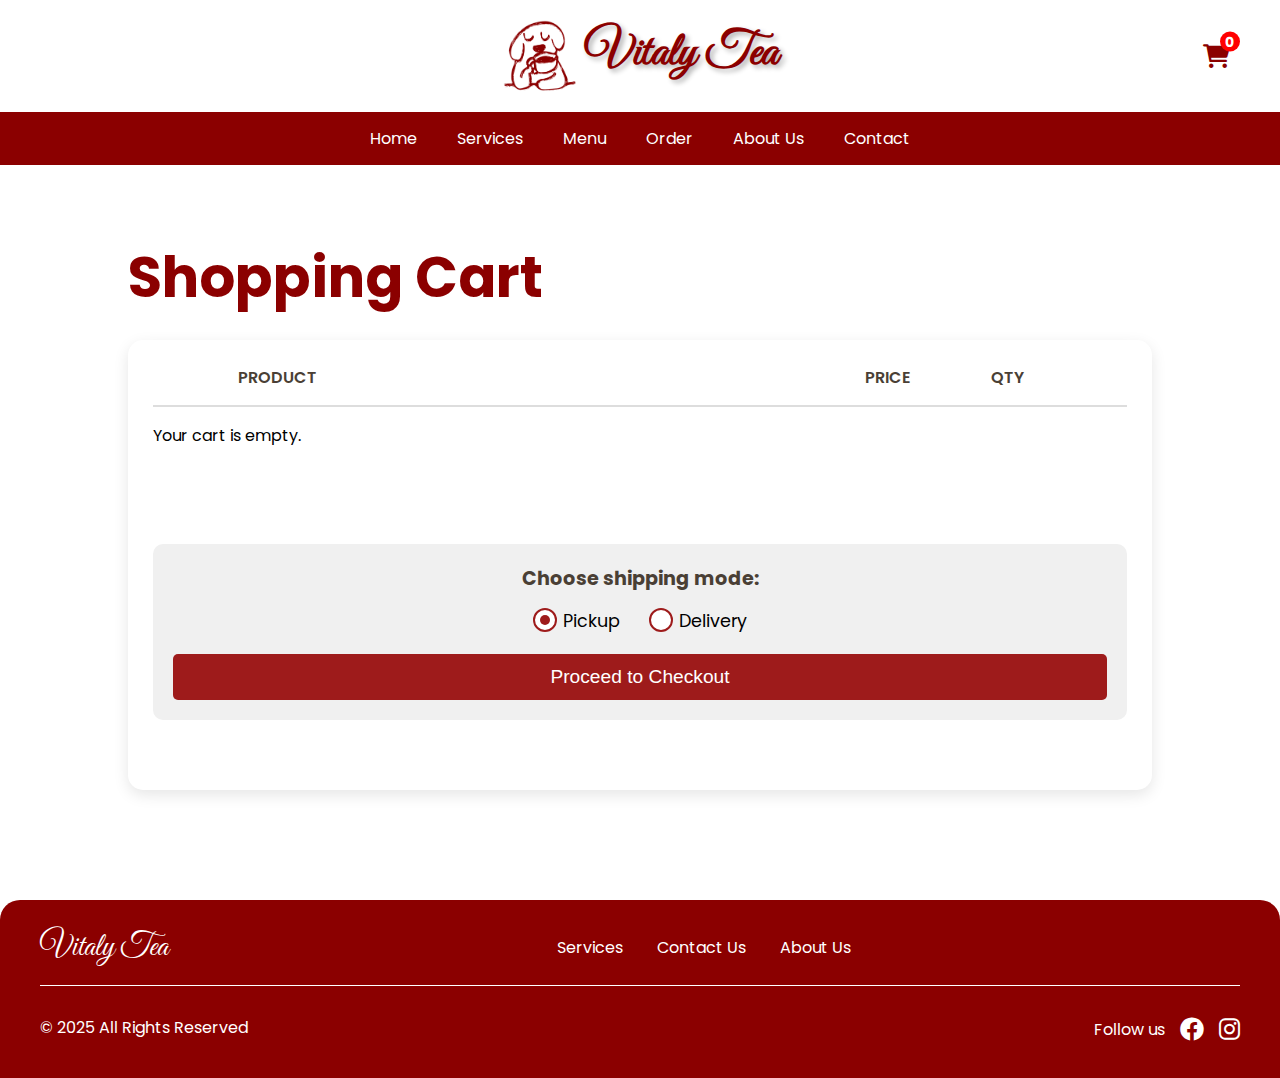
<file: cart.html>
<!DOCTYPE html>
<html lang="en">
<head>
    <meta charset="UTF-8">
    <meta name="viewport" content="width=device-width, initial-scale=1.0">
    <title>Vitaly Tea</title>
    <link rel="icon" type="image/png" href="favicon.png">
    <link href="https://fonts.googleapis.com/css2?family=Great+Vibes&family=Poppins:wght@300;400;600&display=swap" rel="stylesheet">
    <link rel="stylesheet" href="https://cdnjs.cloudflare.com/ajax/libs/font-awesome/6.0.0/css/all.min.css">
    <style>
        body {
            font-family: 'Poppins', sans-serif;
            background-color: white;
            margin: 0;
            padding: 0;
            display: flex;
            flex-direction: column;
            min-height: 100vh;
        }

        html, body {
            height: 100%;
            margin: 0;
            padding: 0;
            display: flex;
            flex-direction: column;
        }

        /* Header Styles */
        #header h1 {
            margin: 0;
            font-size: 3em;
            color: darkred;
            font-family: 'Great Vibes', cursive;
            text-shadow: 3px 3px 5px rgba(0, 0, 0, 0.3);
        }

        #header {
            display: flex;
            justify-content: center;
            align-items: center;
            position: relative;
            padding: 20px;
            width: 100%;
            max-width: 100%;
            box-sizing: border-box;
        }

        #logo {
            font-size: 3em;
            color: darkred;
            font-family: 'Great Vibes', cursive;
            text-shadow: 3px 3px 5px rgba(0, 0, 0, 0.3);
            text-align: center;
            flex: 1;
        }

        #cart-container {
            position: absolute;
            right: 50px;
            top: 50%;
            transform: translateY(-50%);
        }

        .cart-link {
            text-decoration: none;
            color: darkred;
            font-size: 24px;
            position: relative;
        }

        #cart-count {
            position: absolute;
            top: -8px;
            right: -10px;
            background-color: red;
            color: white;
            font-size: 14px;
            font-weight: bold;
            width: 20px;
            height: 20px;
            display: flex;
            align-items: center;
            justify-content: center;
            border-radius: 50%;
        }

        /* Navbar Styles */
        #navbar {
            background-color: darkred;
            width: 100%;
            max-width: 100%;
            box-sizing: border-box;
            margin-bottom: 50px;
            position: sticky;
            top: 0;
            z-index: 1000;
        }
        
        #navbar ul {
            list-style-type: none;
            margin: 0;
            padding: 0;
            display: flex;
            justify-content: center;
            flex-wrap: wrap;
        }
        
        #navbar li {
            display: inline-block;
            position: relative;
        }
        
        #navbar a {
            display: block;
            color: white;
            text-align: center;
            padding: 14px 20px;
            text-decoration: none;
            position: relative;
        }
        
        #navbar a::after {
            content: "";
            display: block;
            width: 0;
            height: 2px;
            background-color: white;
            position: absolute;
            bottom: 5px;
            left: 50%;
            transform: translateX(-50%);
            transition: width 0.3s ease-in-out;
        }
        
        #navbar a:hover::after {
            width: 80%;
        }

        .menu-dropdown > a::after {
            content: "▼";
            font-size: 0.7em;
            margin-left: 5px;
            vertical-align: middle;
        }

        .dropdown-content {
            display: none;
            position: absolute;
            background-color: #9e1b1b;
            min-width: 160px;
            box-shadow: 0px 8px 16px rgba(0, 0, 0, 0.2);
            z-index: 1;
            border-radius: 0 0 5px 5px;
            top: 100%;
            left: 50%;
            transform: translateX(-50%);
        }

        .dropdown-content a {
            color: white;
            padding: 12px 16px;
            text-decoration: none;
            display: block;
            text-align: center;
        }

        .dropdown-content a:hover {
            background-color: #7a1515;
        }

        #navbar li.menu-dropdown:hover .dropdown-content {
            display: block;
        }

        /* Footer Styles */
        #footer {
            background-color: darkred;
            color: white;
            padding: 20px 40px;
            position: relative;
            border-radius: 20px 20px 0 0;
            margin-top: 100px;
        }
        
        .footer-content {
            display: flex;
            justify-content: space-between;
            align-items: center;
            flex-wrap: wrap;
        }
        
        .footer-logo {
            font-size: 2em;
            font-family: 'Great Vibes', cursive;
            text-align: left;
        }
        
        .footer-links {
            text-align: center;
            flex-grow: 1;
        }
        
        .footer-nav {
            margin: 15px 0;
            gap: 100px;
        }
        
        .footer-nav a {
            color: white;
            text-decoration: none;
            margin: 0 15px;
            font-size: 1em;
            transition: color 0.3s;
            gap: 100px;
        }
        
        .footer-nav a:hover {
            color: lightgray;
        }
        
        .footer-underline {
            width: 100%;
            height: 1px;
            background-color: white;
            margin: 10px 0;
        }
        
        .footer-bottom {
            display: flex;
            justify-content: space-between;
            align-items: center;
            margin-top: 10px;
        }
        
        .social-icons {
            display: flex;
            gap: 15px;
            align-items: center;
            margin-top: 5px; 
        }
        
        .social-icons a {
            color: white;
            font-size: 1.5em;
            text-decoration: none;
            transition: color 0.3s;
        }
        
        .social-icons a:hover {
            color: lightgray;
        }

        .my-cart-header {
        font-size: 3.5em;
        font-weight: bold;
        color: darkred;
        text-align: left;
        width: 80%;
        max-width: 1200px;
        margin: 20px auto 10px;
    }

    .container {
        display: flex;
        justify-content: space-between;
        align-items: flex-start;
        width: 80%;
        max-width: 1200px;
        gap: 40px;
        margin: 0 auto;
        padding-top: 10px;
        margin-bottom: 10px;
    }

    .cart-container {
        width: 100%;
        background: white;
        padding: 25px;
        border-radius: 15px;
        box-shadow: 0px 5px 15px rgba(0, 0, 0, 0.1);
        min-height: 400px;
    }

    .cart-item {
        display: flex;
        align-items: center;
        justify-content: space-between;
        padding: 15px 0;
        border-bottom: 1px solid #ddd;
        gap: 20px;
    }
    
    .item-price {
        font-size: 1.1em;
        font-weight: 600;
        color: #9e1b1b;
        margin-right: 10px;
    }

    .cart-item img {
        width: 70px;
        height: 70px;
        border-radius: 8px;
        margin-right: 15px;
    }

    .cart-item-details {
        display: flex;
        align-items: center;
        flex-grow: 1;
    }

    .cart-item-name {
        font-size: 1.2em;
        font-weight: 600;
        color: #4a3f35;
    }

    .quantity-controls {
        display: flex;
        align-items: center;
        gap: 5px;
    }

    .quantity-btn {
        background-color: #9e1b1b;
        color: white;
        border: none;
        padding: 5px 10px;
        font-size: 1em;
        cursor: pointer;
        border-radius: 5px;
        transition: 0.3s;
    }

    .quantity-btn:hover {
        background-color: #7a1515;
    }

    .quantity-display {
        width: 40px;
        text-align: center;
        font-size: 1em;
        padding: 5px;
        border: 1px solid #ccc;
        border-radius: 5px;
    }

    .remove-btn {
        background: none;
        border: none;
        color: red;
        font-size: 1.5em;
        cursor: pointer;
        transition: 0.3s;
    }

    .remove-btn:hover {
        color: darkred;
    }

    .remove-btn i {
        font-size: 1.2em;
    }
    
    /* Cart Header Styles */
    .cart-header {
        display: flex;
        justify-content: space-between;
        align-items: center;
        padding: 0 0 15px 0;
        border-bottom: 2px solid #ddd;
        font-weight: 600;
        color: #4a3f35;
        margin-bottom: 10px;
    }
    
    .header-product {
        flex-grow: 1;
        padding-left: 85px; /* Account for the product image width */
    }
    
    .header-price {
        width: 80px;
        text-align: center;
        margin-right: 30px;
    }
    
    .header-qty {
        width: 100px;
        text-align: center;
        margin-right: 30px;
    }
    
    .header-action {
        width: 40px;
    }
    
    /* Shipping Container Styles */
    .shipping-container {
        background-color: #f0f0f0;
        border-radius: 10px;
        padding: 20px;
        margin-top: 30px;
    }
    
    .shipping-container h3 {
    margin-top: 0;
    margin-bottom: 15px;
    color: #4a3f35;
    font-size: 1.2em;
    text-align: center; /* Add this line to center the text */
}
    
    .shipping-options {
        display: flex;
        gap: 30px;
        margin-bottom: 20px;
        justify-content: center; /* Add this line to center the options */
    }
    
    .shipping-option {
        display: flex;
        align-items: center;
        cursor: pointer;
        position: relative;
        padding-left: 30px;
        font-size: 1.1em;
    }
    
    .shipping-option input[type="radio"] {
        position: absolute;
        opacity: 0;
        cursor: pointer;
    }
    
    .radio-custom {
        position: absolute;
        top: 0;
        left: 0;
        height: 20px;
        width: 20px;
        background-color: white;
        border: 2px solid #9e1b1b;
        border-radius: 50%;
    }
    
    .shipping-option:hover input ~ .radio-custom {
        background-color: #f9f9f9;
    }
    
    .shipping-option input:checked ~ .radio-custom {
        background-color: white;
    }
    
    .radio-custom:after {
        content: "";
        position: absolute;
        display: none;
    }
    
    .shipping-option input:checked ~ .radio-custom:after {
        display: block;
    }
    
    .shipping-option .radio-custom:after {
        top: 5px;
        left: 5px;
        width: 10px;
        height: 10px;
        border-radius: 60%;
        background: #9e1b1b;
    }
    
    .checkout-btn {
        background-color: #9e1b1b;
        color: white;
        padding: 12px 20px;
        font-size: 1.2em;
        border: none;
        border-radius: 5px;
        cursor: pointer;
        transition: 0.3s;
        width: 100%;
    }
    
    .checkout-btn:hover {
        background-color: #7a1515;
    }


    </style>
</head>
<body>
    <!-- Header -->
    <div id="header">
        <h1 id="logo">
            <img src="images/home-page/logo.png" alt="Vitaly Tea Logo" style="vertical-align: middle; width: auto; height: 1.5em;" />
            Vitaly Tea
        </h1>
        <div id="cart-container">
            <a href="cart.html" class="cart-link">
                <i class="fas fa-shopping-cart"></i>
                <span id="cart-count">0</span>
            </a>
        </div>
    </div>
    
    <!-- Navigation Bar -->
    <div id="navbar">
        <ul>
            <li><a href="index.html">Home</a></li>
            <li><a href="#services">Services</a></li>
            <li class="menu-dropdown">
                <a href="menu.html">Menu</a>
                <div class="dropdown-content">
                    <a href="menu.html#cold-drinks">Cold Drinks</a>
                    <a href="menu.html#warm-drinks">Warm Drinks</a>
                    <a href="menu.html#sandwiches">Sandwiches</a>
                </div>
            </li>
            <li><a href="#order">Order</a></li>
            <li><a href="#about">About Us</a></li>
            <li><a href="#contact">Contact</a></li>
        </ul>
    </div>

<!-- Shopping Cart Header -->
<div class="my-cart-header">Shopping Cart</div>

<!-- Shopping Cart Container -->
<div class="container">
    <!-- Shopping Cart (Left) -->
    <div class="cart-container">
        <div class="cart-header">
            <div class="header-product">PRODUCT</div>
            <div class="header-price">PRICE</div>
            <div class="header-qty">QTY</div>
            <div class="header-action"></div>
        </div>
        <div id="cart-items"></div>

        <!-- Placeholder Space -->
<div style="height: 50px;"></div>
        
        <!-- Shipping Mode Selection -->
        <div class="shipping-container">
            <h3>Choose shipping mode:</h3>
            <div class="shipping-options">
                <label class="shipping-option">
                    <input type="radio" name="shipping" value="pickup" checked>
                    <span class="radio-custom"></span>
                    Pickup
                </label>
                <label class="shipping-option">
                    <input type="radio" name="shipping" value="delivery">
                    <span class="radio-custom"></span>
                    Delivery
                </label>
            </div>
            <button class="checkout-btn" onclick="proceedToCheckout()">Proceed to Checkout</button>
        </div>
    </div>
</div>

    <!-- Footer -->
    <div id="footer">
        <div class="footer-content">
            <div class="footer-logo">Vitaly Tea</div>
            <div class="footer-links">
                <div class="footer-nav">
                    <a href="#services">Services</a>
                    <a href="#contact">Contact Us</a>
                    <a href="#about">About Us</a>
                </div>
            </div>
        </div>
        
        <div class="footer-underline"></div>
        
        <div class="footer-bottom">
            <p>&copy; 2025 All Rights Reserved</p>
            <div class="social-icons">
                <p>Follow us</p>
                <a href="#" aria-label="Facebook"><i class="fab fa-facebook"></i></a>
                <a href="#" aria-label="Instagram"><i class="fab fa-instagram"></i></a>
            </div>
        </div>
    </div>

    <script>
        // Basic cart functionality
        document.addEventListener("DOMContentLoaded", function() {
            const cartCount = document.getElementById("cart-count");
            let cart = JSON.parse(localStorage.getItem("cart")) || [];
            cartCount.innerText = cart.length;
        });

        document.addEventListener("DOMContentLoaded", loadCart);

function loadCart() {
    let cart = JSON.parse(localStorage.getItem("cart")) || [];
    let cartContainer = document.getElementById("cart-items");
    let subtotalElement = document.getElementById("subtotal");
    let totalElement = document.getElementById("total");

    cartContainer.innerHTML = ""; 
    let subtotal = 0;

    if (cart.length === 0) {
        cartContainer.innerHTML = "<p>Your cart is empty.</p>";
        subtotalElement.innerText = "₱0.00";
        totalElement.innerText = "₱25.00";
        return;
    }

    cart.forEach((item, index) => {
        let itemTotal = item.price * item.quantity;
        subtotal += itemTotal;

        let cartItem = document.createElement("div");
        cartItem.classList.add("cart-item");
        cartItem.innerHTML = `
            <div class="cart-item-details">
                <img src="${item.image}" alt="${item.name}">
                <span class="cart-item-name">${item.name}</span>
            </div>
            <span class="item-price">₱${item.price.toFixed(2)}</span>
            <div class="quantity-controls">
                <button class="quantity-btn" onclick="updateQuantity(${index}, -1)">-</button>
                <span class="quantity-display">${item.quantity}</span>
                <button class="quantity-btn" onclick="updateQuantity(${index}, 1)">+</button>
            </div>
            <button class="remove-btn" onclick="removeItem(${index})">
                <i class="fas fa-trash"></i>
            </button>
        `;
        cartContainer.appendChild(cartItem);
    });
}

function updateQuantity(index, change) {
    let cart = JSON.parse(localStorage.getItem("cart")) || [];
    cart[index].quantity += change;
    if (cart[index].quantity < 1) cart.splice(index, 1);
    localStorage.setItem("cart", JSON.stringify(cart));
    loadCart();
}

function removeItem(index) {
    let cart = JSON.parse(localStorage.getItem("cart")) || [];
    cart.splice(index, 1);
    localStorage.setItem("cart", JSON.stringify(cart));
    loadCart();
}

// Proceed to checkout
    function proceedToCheckout() {
        let cart = JSON.parse(localStorage.getItem("cart")) || [];
        if (cart.length === 0) {
            alert("Your cart is empty.");
            return;
        }

        // Get the selected shipping mode
        let shippingMode = document.querySelector('input[name="shipping"]:checked').value;

        // Store cart data and shipping mode in localStorage
        localStorage.setItem("cart", JSON.stringify(cart));
        localStorage.setItem("shippingMode", shippingMode);

        // Redirect based on the shipping mode
        if (shippingMode === "pickup") {
            window.location.href = "order1.html"; // Redirects to order1.html for Pickup
        } else {
            window.location.href = "order2.html"; // Redirects to order2.html for Delivery
        }
    }
    </script>
</body>
</html>
</file>
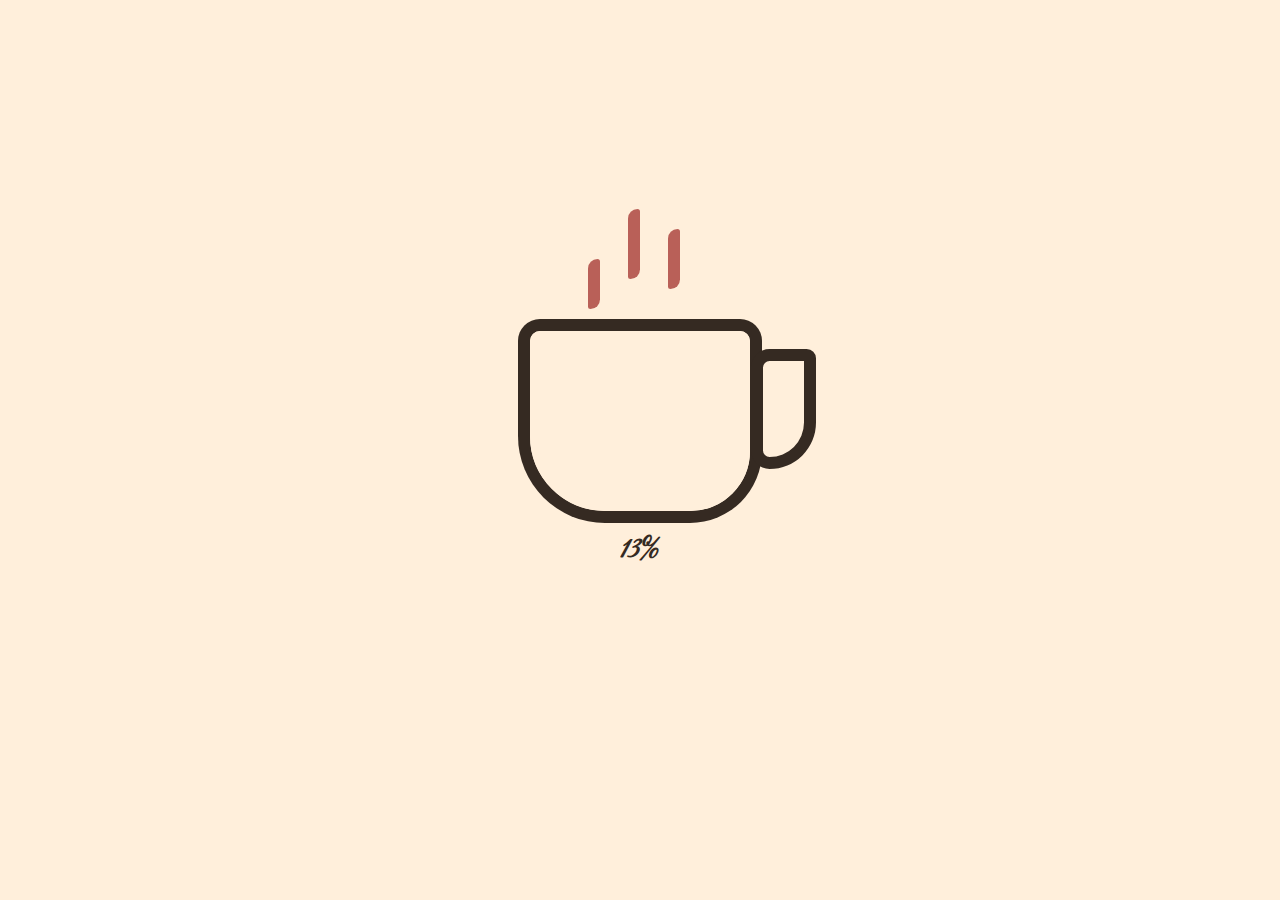
<file: loading-page.html>
<!DOCTYPE html>
<html lang="en">

<head>
    <title>Print N' Dine</title>

    <!-- Google Fonts: Great Vibes -->
    <link href="https://fonts.googleapis.com/css2?family=Great+Vibes&display=swap" rel="stylesheet">

    <style>
        * {
            margin: 0;
            padding: 0;
            box-sizing: border-box;
        }

        body {
            height: 100vh;
            display: flex;
            flex-direction: column;
            align-items: center;
            justify-content: center;
            background: #ffefdb;
        }

        /* LOADER SCREEN */
        #loader {
            position: fixed;
            top: 0;
            left: 0;
            width: 100%;
            height: 100%;
            background: #ffefdb;
            display: flex;
            flex-direction: column;
            align-items: center;
            justify-content: center;
            z-index: 9999;
            transition: opacity 1s ease-out;
        }

        /* HIDE MAIN CONTENT INITIALLY */
        .hidden {
            visibility: hidden;
            opacity: 0;
            transition: opacity 1s ease-in-out;
        }

        /* Coffee Cup */
        .cup {
            position: relative;
            width: 220px;
            height: 180px;
            border: 8px solid #ffefdb;
            box-shadow: 0 0 0 12px #352a22;
            border-radius: 10px 10px 60px 75px;
            background: url('images/loading-page/coffee.png');
            background-repeat: repeat-x;
            background-position: 0 130px;
            animation: filling 4s forwards;
            display: flex;
            align-items: center;
            justify-content: center;
        }

        /* Filling Animation */
        @keyframes filling {
            0% { background-position: 0 130px; }
            100% { background-position: 600px -70px; }
        }

        /* Cup Handle */
        .cup .cup-handle {
            position: absolute;
            top: 10px;
            right: -74px;
            width: 65px;
            height: 120px;
            border: 12px solid #352a22;
            border-radius: 20px 10px 50px 20px;
        }

        /* Steam Animation */
        .cup .steam {
            position: absolute;
            border-radius: 15px 4px;
            width: 12px;
            animation: steaming 2s infinite;
            opacity: 0.6;
        }

        @keyframes steaming {
            0%, 100% { opacity: 0; }
            50% {
                opacity: 1;
                filter: blur(1.2px);
                transform: translateY(-20px);
            }
        }

        .cup .steam:nth-child(1) {
            top: -80px;
            left: 50px;
            height: 50px;
            background: #8b0000;
            animation-delay: .2s;
        }

        .cup .steam:nth-child(2) {
            top: -130px;
            left: 90px;
            height: 70px;
            background: #8b0000;
            animation-delay: .6s;
        }

        .cup .steam:nth-child(3) {
            top: -110px;
            left: 130px;
            height: 60px;
            background: #8b0000;
            animation-delay: 1s;
        }

        /* Text inside the cup */
        .cup .text {
            position: absolute;
            font-size: 24px;
            font-weight: bold;
            font-family: 'Great Vibes', cursive;
            color: white;
            opacity: 0;
            transition: opacity 2s ease-in-out;
            animation: fadeInText 4s infinite;
        }

        @keyframes fadeInText {
            0% { opacity: 0; }
            80% { opacity: 1; }
            100% { opacity: 0; }
        }

        /* Loading percentage */
        .loading-percentage {
            margin-top: 20px;
            font-size: 30px;
            font-weight: bold;
            font-family: 'Great Vibes', cursive;
            color: #352a22;
        }
    </style>
</head>

<body>

    <!-- LOADER (Hides Content Until Page is Ready) -->
    <div id="loader">
        <div class="cup">
            <span class="steam"></span>
            <span class="steam"></span>
            <span class="steam"></span>
            <div class="cup-handle"></div>
            <div class="text">Print N' Dine</div>
        </div>
        <div class="loading-percentage" id="loading-percentage">0%</div>
    </div>

    <!-- MAIN CONTENT (Hidden Until Loaded) -->
    <div id="content" class="hidden">
        <h1>WELCOME TO THE PRINT N' DINE!</h1>
        <p>put the Home Page here.</p>
    </div>

    <!-- JavaScript -->
    <script>
        document.addEventListener("DOMContentLoaded", function () {
            let percentage = 0;
            const loadingText = document.getElementById("loading-percentage");
            const loader = document.getElementById("loader");
            const content = document.getElementById("content");

            function updateLoading() {
                if (percentage <= 100) {
                    loadingText.textContent = percentage + "%";

                    let speed = 50; // Syncs with 4s coffee filling animation (4000ms / 100 steps)
                    percentage++;

                    setTimeout(updateLoading, speed);
                } else {
                    // Smoothly hide loader and show content
                    setTimeout(() => {
                        loader.style.opacity = "0";
                        setTimeout(() => {
                            loader.style.display = "none";
                            content.classList.remove("hidden"); // Show content
                            content.style.opacity = "1";
                        }, 1000);
                    }, 500);
                }
            }

            updateLoading();
        });
    </script>

</body>

</html>
</file>
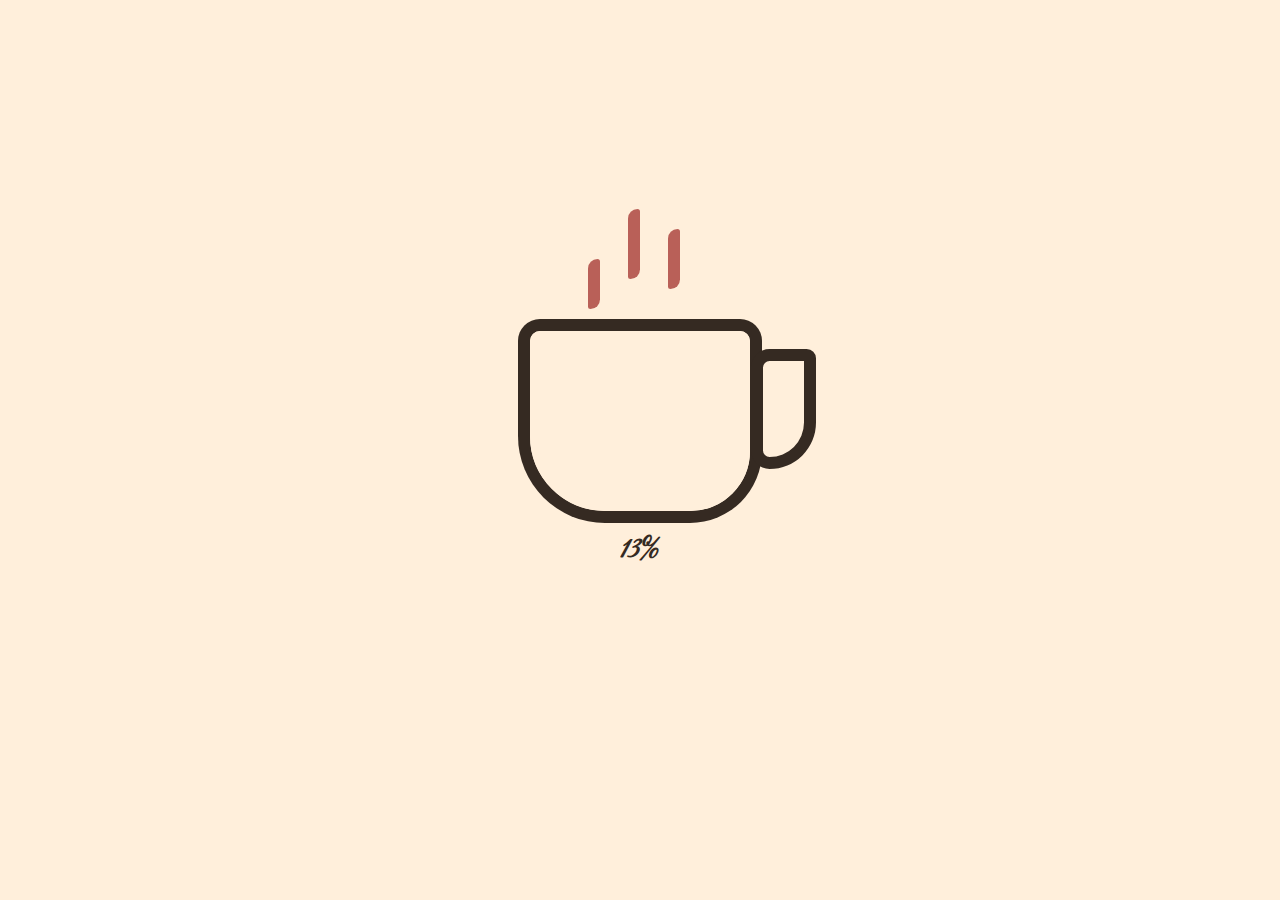
<file: loading.html>
<!DOCTYPE html>
<html lang="en">

<head>
    <title>Print N' Dine</title>

    <!-- Google Fonts: Great Vibes -->
    <link href="https://fonts.googleapis.com/css2?family=Great+Vibes&display=swap" rel="stylesheet">

    <style>
        * {
            margin: 0;
            padding: 0;
            box-sizing: border-box;
        }

        body {
            height: 100vh;
            display: flex;
            flex-direction: column;
            align-items: center;
            justify-content: center;
            background: #ffefdb;
        }

        /* LOADER SCREEN */
        #loader {
            position: fixed;
            top: 0;
            left: 0;
            width: 100%;
            height: 100%;
            background: #ffefdb;
            display: flex;
            flex-direction: column;
            align-items: center;
            justify-content: center;
            z-index: 9999;
            transition: opacity 1s ease-out;
        }

        /* HIDE MAIN CONTENT INITIALLY */
        .hidden {
            visibility: hidden;
            opacity: 0;
            transition: opacity 1s ease-in-out;
        }

        /* Coffee Cup */
        .cup {
            position: relative;
            width: 220px;
            height: 180px;
            border: 8px solid #ffefdb;
            box-shadow: 0 0 0 12px #352a22;
            border-radius: 10px 10px 60px 75px;
            background: url('images/loading-page/coffee.png');
            background-repeat: repeat-x;
            background-position: 0 130px;
            animation: filling 4s forwards;
            display: flex;
            align-items: center;
            justify-content: center;
        }

        /* Filling Animation */
        @keyframes filling {
            0% { background-position: 0 130px; }
            100% { background-position: 600px -70px; }
        }

        /* Cup Handle */
        .cup .cup-handle {
            position: absolute;
            top: 10px;
            right: -74px;
            width: 65px;
            height: 120px;
            border: 12px solid #352a22;
            border-radius: 20px 10px 50px 20px;
        }

        /* Steam Animation */
        .cup .steam {
            position: absolute;
            border-radius: 15px 4px;
            width: 12px;
            animation: steaming 2s infinite;
            opacity: 0.6;
        }

        @keyframes steaming {
            0%, 100% { opacity: 0; }
            50% {
                opacity: 1;
                filter: blur(1.2px);
                transform: translateY(-20px);
            }
        }

        .cup .steam:nth-child(1) {
            top: -80px;
            left: 50px;
            height: 50px;
            background: #8b0000;
            animation-delay: .2s;
        }

        .cup .steam:nth-child(2) {
            top: -130px;
            left: 90px;
            height: 70px;
            background: #8b0000;
            animation-delay: .6s;
        }

        .cup .steam:nth-child(3) {
            top: -110px;
            left: 130px;
            height: 60px;
            background: #8b0000;
            animation-delay: 1s;
        }

        /* Text inside the cup */
        .cup .text {
            position: absolute;
            font-size: 24px;
            font-weight: bold;
            font-family: 'Great Vibes', cursive;
            color: white;
            opacity: 0;
            transition: opacity 2s ease-in-out;
            animation: fadeInText 4s infinite;
        }

        @keyframes fadeInText {
            0% { opacity: 0; }
            80% { opacity: 1; }
            100% { opacity: 0; }
        }

        /* Loading percentage */
        .loading-percentage {
            margin-top: 20px;
            font-size: 30px;
            font-weight: bold;
            font-family: 'Great Vibes', cursive;
            color: #352a22;
        }
    </style>
</head>

<body>

    <!-- LOADER (Hides Content Until Page is Ready) -->
    <div id="loader">
        <div class="cup">
            <span class="steam"></span>
            <span class="steam"></span>
            <span class="steam"></span>
            <div class="cup-handle"></div>
            <div class="text">Vitaly Tea</div>
        </div>
        <div class="loading-percentage" id="loading-percentage">0%</div>
    </div>

    <!-- MAIN CONTENT (Hidden Until Loaded) -->
    <div id="content" class="hidden">
        <h1>WELCOME TO VITALY TEA</h1>
        <p>put the Home Page here.</p>
    </div>

    <!-- JavaScript -->
    <script>
        document.addEventListener("DOMContentLoaded", function () {
            let percentage = 0;
            const loadingText = document.getElementById("loading-percentage");
            const loader = document.getElementById("loader");
            const content = document.getElementById("content");

            function updateLoading() {
                if (percentage <= 100) {
                    loadingText.textContent = percentage + "%";

                    let speed = 50; // Syncs with 4s coffee filling animation (4000ms / 100 steps)
                    percentage++;

                    setTimeout(updateLoading, speed);
                } else {
                    // Smoothly hide loader and show content
                    setTimeout(() => {
                        loader.style.opacity = "0";
                        setTimeout(() => {
                            loader.style.display = "none";
                            content.classList.remove("hidden"); // Show content
                            content.style.opacity = "1";
                        }, 1000);
                    }, 500);
                }
            }

            updateLoading();
        });
    </script>

</body>

</html>
</file>
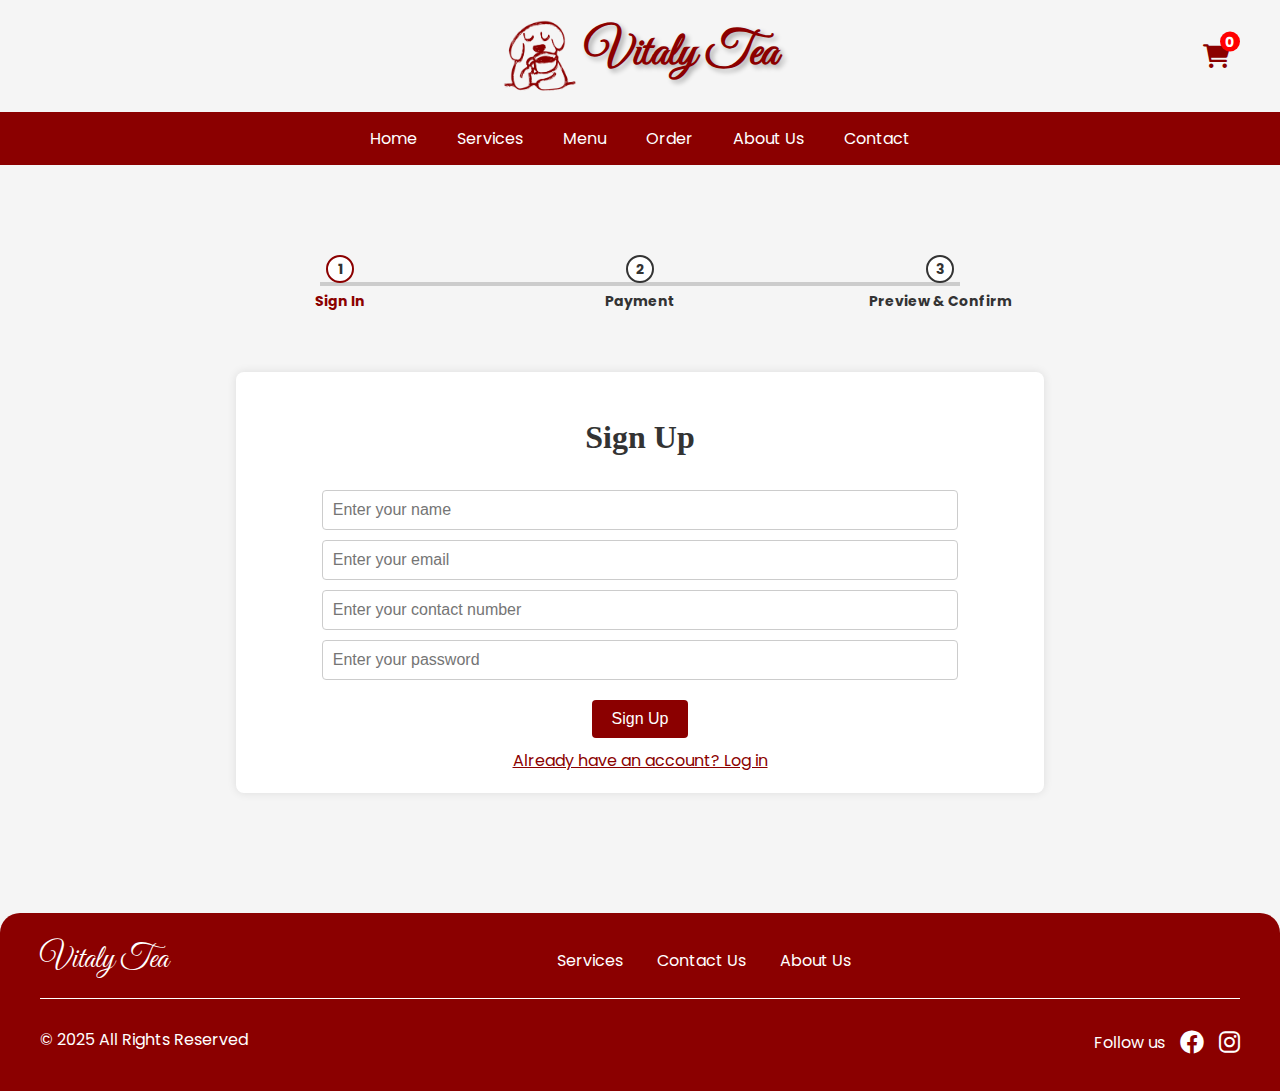
<file: order1.html>
<!DOCTYPE html>
<html lang="en">
<head>
    <meta charset="UTF-8">
    <meta name="viewport" content="width=device-width, initial-scale=1.0">
    <title>Vitaly Tea</title>
    <link rel="icon" type="image/png" href="favicon.png">
    <link href="https://fonts.googleapis.com/css2?family=Great+Vibes&family=Poppins:wght@300;400;600&display=swap" rel="stylesheet">
    <link rel="stylesheet" href="https://cdnjs.cloudflare.com/ajax/libs/font-awesome/6.0.0/css/all.min.css">
    <style>
        body {
font-family: 'Poppins', sans-serif;
background-color: #f5f5f5;
text-align: center;
margin: 0;
padding: 0;
color: #333;
}

h2 {
font-family: 'Playfair Display', serif;
font-size: 2rem;
margin-bottom: 1.5rem;
color: #333;
}

.progress-container {
display: flex;
justify-content: space-between;
align-items: center;
width: 80%;
max-width: 800px;
margin: 40px auto;
position: relative;
}

.progress-container::before {
content: "";
position: absolute;
top: 50%;
left: 10%;
width: 80%;
height: 4px;
background-color: #ccc;
transform: translateY(-50%);
z-index: 0;
transition: background-color 0.3s ease;
}

.step {
position: relative;
display: flex;
flex-direction: column;
align-items: center;
width: 25%;
cursor: pointer;
z-index: 1;
transition: transform 0.3s ease;
}

.step:hover {
transform: translateY(-5px);
}

.step .circle {
width: 24px;
height: 24px;
border-radius: 50%;
border: 2px solid #333;
background-color: white;
display: flex;
justify-content: center;
align-items: center;
font-size: 14px;
font-weight: bold;
transition: all 0.3s ease;
}

.step.active .circle {
border-color: darkred;
background-color: white;
}

.step.completed .circle {
background-color: darkred;
border-color: darkred;
color: white;
}

.step.completed .circle::after {
content: "✓";
font-size: 14px;
color: white;
}

.step .text {
margin-top: 8px;
font-size: 14px;
color: #333;
font-weight: bold;
transition: color 0.3s ease;
}

.step.active .text {
color: darkred;
}

.step.completed .text {
color: darkred;
}

.content-section {
display: none;
text-align: center;
padding: 20px;
background: white;
margin: 20px auto;
width: 60%;
box-shadow: 0 0 10px rgba(0, 0, 0, 0.1);
border-radius: 8px;
transition: opacity 0.5s ease, transform 0.5s ease;
opacity: 0;
transform: translateY(20px);
}

.content-section.active {
display: block;
opacity: 1;
transform: translateY(0);
}

input[type="text"], input[type="password"], input[type="tel"], select {
width: 80%;
padding: 10px;
font-size: 16px;
margin-top: 10px;
border: 1px solid #ccc;
border-radius: 4px;
transition: border-color 0.3s ease;
}

input[type="text"]:focus, input[type="password"]:focus, input[type="tel"]:focus, select:focus {
border-color: darkred;
outline: none;
}

button {
margin-top: 20px;
padding: 10px 20px;
font-size: 16px;
color: white;
background-color: darkred;
border: none;
cursor: pointer;
border-radius: 4px;
transition: background-color 0.3s ease;
}

button:hover {
background-color: #a52a2a;
}

.toggle-link {
margin-top: 10px;
color: darkred;
cursor: pointer;
text-decoration: underline;
transition: color 0.3s ease;
}

.toggle-link:hover {
color: #a52a2a;
}

.order-summary {
background: white;
padding: 20px;
box-shadow: 0 0 10px rgba(0, 0, 0, 0.1);
border-radius: 8px;
width: 35%;
margin: 0 auto;
transition: transform 0.3s ease;
}

.order-summary:hover {
transform: scale(1.02);
}

.order-items {
margin-bottom: 20px;
}

.item {
display: flex;
align-items: center;
border-bottom: 1px solid lightgrey;
padding: 10px 0;
}

.product-placeholder {
width: 50px;
height: 50px;
background-color: grey;
margin-right: 10px;
border-radius: 4px;
}

.details {
flex: 1;
}

.price {
font-weight: bold;
}

.summary p {
display: flex;
justify-content: space-between;
font-weight: bold;
}

.total {
font-size: 18px;
color: darkred;
}

        html, body {
            height: 100%;
            margin: 0;
            padding: 0;
            display: flex;
            flex-direction: column;
        }

        /* Header Styles */
        #header h1 {
            margin: 0;
            font-size: 3em;
            color: darkred;
            font-family: 'Great Vibes', cursive;
            text-shadow: 3px 3px 5px rgba(0, 0, 0, 0.3);
        }

        #header {
            display: flex;
            justify-content: center;
            align-items: center;
            position: relative;
            padding: 20px;
            width: 100%;
            max-width: 100%;
            box-sizing: border-box;
        }

        #logo {
            font-size: 3em;
            color: darkred;
            font-family: 'Great Vibes', cursive;
            text-shadow: 3px 3px 5px rgba(0, 0, 0, 0.3);
            text-align: center;
            flex: 1;
        }

        #cart-container {
            position: absolute;
            right: 50px;
            top: 50%;
            transform: translateY(-50%);
        }

        .cart-link {
            text-decoration: none;
            color: darkred;
            font-size: 24px;
            position: relative;
        }

        #cart-count {
            position: absolute;
            top: -8px;
            right: -10px;
            background-color: red;
            color: white;
            font-size: 14px;
            font-weight: bold;
            width: 20px;
            height: 20px;
            display: flex;
            align-items: center;
            justify-content: center;
            border-radius: 50%;
        }

        /* Navbar Styles */
        #navbar {
            background-color: darkred;
            width: 100%;
            max-width: 100%;
            box-sizing: border-box;
            margin-bottom: 50px;
            position: sticky;
            top: 0;
            z-index: 1000;
        }
        
        #navbar ul {
            list-style-type: none;
            margin: 0;
            padding: 0;
            display: flex;
            justify-content: center;
            flex-wrap: wrap;
        }
        
        #navbar li {
            display: inline-block;
            position: relative;
        }
        
        #navbar a {
            display: block;
            color: white;
            text-align: center;
            padding: 14px 20px;
            text-decoration: none;
            position: relative;
        }
        
        #navbar a::after {
            content: "";
            display: block;
            width: 0;
            height: 2px;
            background-color: white;
            position: absolute;
            bottom: 5px;
            left: 50%;
            transform: translateX(-50%);
            transition: width 0.3s ease-in-out;
        }
        
        #navbar a:hover::after {
            width: 80%;
        }

        .menu-dropdown > a::after {
            content: "▼";
            font-size: 0.7em;
            margin-left: 5px;
            vertical-align: middle;
        }

        .dropdown-content {
            display: none;
            position: absolute;
            background-color: #9e1b1b;
            min-width: 160px;
            box-shadow: 0px 8px 16px rgba(0, 0, 0, 0.2);
            z-index: 1;
            border-radius: 0 0 5px 5px;
            top: 100%;
            left: 50%;
            transform: translateX(-50%);
        }

        .dropdown-content a {
            color: white;
            padding: 12px 16px;
            text-decoration: none;
            display: block;
            text-align: center;
        }

        .dropdown-content a:hover {
            background-color: #7a1515;
        }

        #navbar li.menu-dropdown:hover .dropdown-content {
            display: block;
        }

        /* Footer Styles */
        #footer {
            background-color: darkred;
            color: white;
            padding: 20px 40px;
            position: relative;
            border-radius: 20px 20px 0 0;
            margin-top: 100px;
        }
        
        .footer-content {
            display: flex;
            justify-content: space-between;
            align-items: center;
            flex-wrap: wrap;
        }
        
        .footer-logo {
            font-size: 2em;
            font-family: 'Great Vibes', cursive;
            text-align: left;
        }
        
        .footer-links {
            text-align: center;
            flex-grow: 1;
        }
        
        .footer-nav {
            margin: 15px 0;
            gap: 100px;
        }
        
        .footer-nav a {
            color: white;
            text-decoration: none;
            margin: 0 15px;
            font-size: 1em;
            transition: color 0.3s;
            gap: 100px;
        }
        
        .footer-nav a:hover {
            color: lightgray;
        }
        
        .footer-underline {
            width: 100%;
            height: 1px;
            background-color: white;
            margin: 10px 0;
        }
        
        .footer-bottom {
            display: flex;
            justify-content: space-between;
            align-items: center;
            margin-top: 10px;
        }
        
        .social-icons {
            display: flex;
            gap: 15px;
            align-items: center;
            margin-top: 5px; 
        }
        
        .social-icons a {
            color: white;
            font-size: 1.5em;
            text-decoration: none;
            transition: color 0.3s;
        }
        
        .social-icons a:hover {
            color: lightgray;
        }

        /* Main Content Placeholder */
        .main-content {
            flex: 1;
            display: flex;
            justify-content: center;
            align-items: center;
            text-align: center;
        }
    </style>
</head>
<body>
    <!-- Header -->
    <div id="header">
        <h1 id="logo">
            <img src="images/home-page/logo.png" alt="Vitaly Tea Logo" style="vertical-align: middle; width: auto; height: 1.5em;" />
            Vitaly Tea
        </h1>
        <div id="cart-container">
            <a href="cart.html" class="cart-link">
                <i class="fas fa-shopping-cart"></i>
                <span id="cart-count">0</span>
            </a>
        </div>
    </div>
    
    <!-- Navigation Bar -->
    <div id="navbar">
        <ul>
            <li><a href="index.html">Home</a></li>
            <li><a href="#services">Services</a></li>
            <li class="menu-dropdown">
                <a href="menu.html">Menu</a>
                <div class="dropdown-content">
                    <a href="menu.html#cold-drinks">Cold Drinks</a>
                    <a href="menu.html#warm-drinks">Warm Drinks</a>
                    <a href="menu.html#sandwiches">Sandwiches</a>
                </div>
            </li>
            <li><a href="#order">Order</a></li>
            <li><a href="#about">About Us</a></li>
            <li><a href="#contact">Contact</a></li>
        </ul>
    </div>

<!-- Progress Bar -->
<div class="progress-container">
    <div class="step active" onclick="showSection(0)">
        <div class="circle">1</div>
        <div class="text">Sign In</div>
    </div>
    <div class="step" onclick="showSection(1)">
        <div class="circle">2</div>
        <div class="text">Payment</div>
    </div>
    <div class="step" onclick="showSection(2)">
        <div class="circle">3</div>
        <div class="text">Preview & Confirm</div>
    </div>
</div>
    
    <!-- Sections -->
<div class="content-section active" id="section-0">
    <h2 id="form-title">Sign Up</h2>
    <input type="text" placeholder="Enter your name" id="name-field" required>
    <br>
    <input type="text" placeholder="Enter your email" id="email-field" required>
    <br>
    <input type="tel" placeholder="Enter your contact number" id="contact-number" required>
    <br>
    <input type="password" placeholder="Enter your password" id="password-field" required>
    <br>
    
    <button id="action-button" onclick="validateSection(0)">Sign Up</button>
    <div class="toggle-link" onclick="toggleForm()">Already have an account? Log in</div>
</div>

<div class="content-section" id="section-1">
    <h2>Payment</h2>
    
    <div class="order-summary">
        <h3>Order Summary</h3>
        <div id="order-items"></div> <!-- Order items will be loaded here -->
        <div class="summary">
            <p>Total Items: <span id="total-items">0</span></p>
            <p class="total">Total: <span id="total-amount">₱0.00</span></p>
        </div>
    </div>

    <button onclick="validateSection(1)">Next</button>
</div>

<div class="content-section" id="section-2">
    <h2>Preview & Confirm</h2>
    
    <div class="order-summary">
        <h3>Order Summary</h3>
        <div id="preview-order-items"></div> <!-- Order items will be loaded here -->
        <div class="summary">
            <p>Total Items: <span id="preview-total-items">0</span></p>
            <p>Shipping Mode: <span id="preview-shipping-mode">Pickup</span></p>
            <p class="total">Total: <span id="preview-total-amount">₱0.00</span></p>
        </div>
    </div>

    <button onclick="confirmOrder()">Confirm Order</button>
</div>
    
    <!-- Footer -->
    <div id="footer">
        <div class="footer-content">
            <div class="footer-logo">Vitaly Tea</div>
            <div class="footer-links">
                <div class="footer-nav">
                    <a href="#services">Services</a>
                    <a href="#contact">Contact Us</a>
                    <a href="#about">About Us</a>
                </div>
            </div>
        </div>
        
        <div class="footer-underline"></div>
        
        <div class="footer-bottom">
            <p>&copy; 2025 All Rights Reserved</p>
            <div class="social-icons">
                <p>Follow us</p>
                <a href="#" aria-label="Facebook"><i class="fab fa-facebook"></i></a>
                <a href="#" aria-label="Instagram"><i class="fab fa-instagram"></i></a>
            </div>
        </div>
    </div>

    <script>
        // Basic cart functionality
        document.addEventListener("DOMContentLoaded", function() {
            const cartCount = document.getElementById("cart-count");
            let cart = JSON.parse(localStorage.getItem("cart")) || [];
            cartCount.innerText = cart.length;
        });

        function showSection(index) {
let sections = document.querySelectorAll('.content-section');
let steps = document.querySelectorAll('.step');

sections.forEach((section, i) => {
section.classList.remove('active');
if (i === index) {
section.classList.add('active');
}
});

steps.forEach((step, i) => {
step.classList.remove('active');
if (i === index) {
step.classList.add('active');
}
});
}

function validateSection(currentIndex) {
let isValid = true;
const currentSection = document.getElementById(`section-${currentIndex}`);
const inputs = currentSection.querySelectorAll('input, select');

inputs.forEach(input => {
if (!input.value.trim()) {
isValid = false;
input.style.borderColor = 'red'; 
} else {
input.style.borderColor = ''; 
}
});

if (isValid) {
const currentStep = document.querySelectorAll('.step')[currentIndex];
currentStep.classList.add('completed');
currentStep.querySelector('.circle').innerHTML = ''; 
nextStep(currentIndex + 1);
} else {
alert('Please fill out all required fields.');
}
}

function nextStep(nextIndex) {
let steps = document.querySelectorAll('.step');

steps.forEach((step, i) => {
if (i < nextIndex) {
step.classList.add('completed');
step.querySelector('.circle').innerHTML = ''; 
} else {
step.classList.remove('completed');
step.querySelector('.circle').innerHTML = i + 1; 
}
});

showSection(nextIndex);
}

function toggleForm() {
let title = document.getElementById('form-title');
let nameField = document.getElementById('name-field');
let contactField = document.getElementById('contact-number');
let toggleLink = document.querySelector('.toggle-link');
let actionButton = document.getElementById('action-button');

if (title.innerText === 'Sign Up') {
    title.innerText = 'Log In';
    nameField.style.display = 'none';
    contactField.style.display = 'none';

    toggleLink.innerText = "Don't have an account? Sign up";
    actionButton.innerText = "Log In";
} else {
    title.innerText = 'Sign Up';
    nameField.style.display = 'block';
    contactField.style.display = 'block';
    toggleLink.innerText = "Already have an account? Log in";
    actionButton.innerText = "Sign Up";
}
}

// Order Summary
    document.addEventListener("DOMContentLoaded", function () {
        let cart = JSON.parse(localStorage.getItem("cart")) || [];
        let orderItemsContainer = document.getElementById("order-items");
        let totalItemsElement = document.getElementById("total-items");
        let totalAmountElement = document.getElementById("total-amount");

        orderItemsContainer.innerHTML = ""; // Clear existing items
        let totalItems = 0;
        let totalPrice = 0;

        if (cart.length === 0) {
            orderItemsContainer.innerHTML = "<p>Your order is empty.</p>";
        } else {
            cart.forEach(item => {
                let itemTotal = item.price * item.quantity;
                totalItems += item.quantity;
                totalPrice += itemTotal;

                let itemElement = document.createElement("div");
                itemElement.classList.add("item");
                itemElement.innerHTML = `
                    <div class="product-placeholder">
                        <img src="${item.image}" alt="${item.name}" style="width: 50px; height: 50px; border-radius: 5px;">
                    </div>
                    <div class="details">
                        <p><strong>${item.name}</strong></p>
                        <p>Qty: ${item.quantity}</p>
                    </div>
                    <p class="price">₱${itemTotal.toFixed(2)}</p>
                `;
                orderItemsContainer.appendChild(itemElement);
            });
        }

        totalItemsElement.innerText = totalItems;
        totalAmountElement.innerText = `₱${totalPrice.toFixed(2)}`;
    });

        // Load Preview & Confirm Order Data
        document.addEventListener("DOMContentLoaded", function () {
        let cart = JSON.parse(localStorage.getItem("cart")) || [];
        let shippingMode = localStorage.getItem("shippingMode") || "Not Selected";
        let previewOrderItemsContainer = document.getElementById("preview-order-items");
        let previewTotalItemsElement = document.getElementById("preview-total-items");
        let previewTotalAmountElement = document.getElementById("preview-total-amount");
        let previewShippingModeElement = document.getElementById("preview-shipping-mode");

        previewOrderItemsContainer.innerHTML = ""; // Clear existing items
        let totalItems = 0;
        let totalPrice = 0;

        if (cart.length === 0) {
            previewOrderItemsContainer.innerHTML = "<p>Your order is empty.</p>";
        } else {
            cart.forEach(item => {
                let itemTotal = item.price * item.quantity;
                totalItems += item.quantity;
                totalPrice += itemTotal;

                let itemElement = document.createElement("div");
                itemElement.classList.add("item");
                itemElement.innerHTML = `
                    <div class="product-placeholder">
                        <img src="${item.image}" alt="${item.name}" style="width: 50px; height: 50px; border-radius: 5px;">
                    </div>
                    <div class="details">
                        <p><strong>${item.name}</strong></p>
                        <p>Qty: ${item.quantity}</p>
                    </div>
                    <p class="price">₱${itemTotal.toFixed(2)}</p>
                `;
                previewOrderItemsContainer.appendChild(itemElement);
            });
        }

        previewTotalItemsElement.innerText = totalItems;
        previewTotalAmountElement.innerText = `₱${totalPrice.toFixed(2)}`;
        previewShippingModeElement.innerText = shippingMode.charAt(0).toUpperCase() + shippingMode.slice(1); // Capitalize first letter
    });

    // Confirm Order Function
    function confirmOrder() {
        alert("Your order has been confirmed!");
        localStorage.removeItem("cart"); // Clear cart after order confirmation
        window.location.href = "thank_you.html"; // Redirect to a Thank You page (create if needed)
    }
</script>
</body>
</html>
</file>
<file: WD-Finals-PRINTNDINE/assets/css/style.css>
body {
    margin: 0;
    font-family: 'Poppins', sans-serif;
    text-align: center;
}

/* Header */
#header {
    padding: 20px;
    position: relative;
    width: 100%;
    box-sizing: border-box;
}

#header h1 {
    margin: 0;
    font-size: 3em;
    color: darkred;
    font-family: 'Great Vibes', cursive;
    text-shadow: 3px 3px 5px rgba(0, 0, 0, 0.3);
}

.logo {
    vertical-align: middle;
    width: auto;
    height: 1.5em;
}

/* Navbar */
#navbar {
    background-color: darkred;
    overflow: hidden;
}

#navbar ul {
    list-style-type: none;
    margin: 0;
    padding: 0;
    display: flex;
    justify-content: center;
    flex-wrap: wrap;
}

#navbar li {
    display: inline;
}

#navbar a {
    display: block;
    color: white;
    text-align: center;
    padding: 14px 20px;
    text-decoration: none;
    position: relative;
}

#navbar a::after {
    content: "";
    display: block;
    width: 0;
    height: 2px;
    background-color: white;
    position: absolute;
    bottom: 5px;
    left: 50%;
    transform: translateX(-50%);
    transition: width 0.3s ease-in-out;
}

#navbar a.active::after,
#navbar a:hover::after {
    width: 80%;
}

/* Hero Image */
.hero-image {
    display: flex;
    justify-content: center;
    align-items: center;
    max-width: 98.8vw;
    height: 100vh;
    overflow: hidden;
}

.hero-image img {
    width: 100%;
    max-height: 100%;
    object-fit: cover;
}

/* Services Info */
.services-info {
    display: flex;
    background-color: darkred;
    justify-content: center;
    align-items: center;
    color: white;
    font-family: 'Poppins', sans-serif;
    margin: 0;
    padding: 0;
    gap: 60px;
}

.services-info h2 {
    font-size: 25px;
    font-weight: normal;
    padding: 10px;
    text-align: center;
}

/* Services Section */
.services-section {
    display: flex;
    justify-content: center;
    align-items: center;
    flex-direction: column;
}

.section-title {
    display: flex;
    flex-direction: column;
    margin-bottom: 25px;
    font-size: 30px;
    font-weight: bold;
    justify-content: center;
    align-items: center;
}

.section-title h3 {
    text-shadow: 4px 4px 6px rgb(194, 158, 158);
    font-family: 'Playfair Display', serif;
    font-size: 45px;
}

.section-title p {
    font-size: 15px;
    font-weight: normal;
    max-width: 80%;
    text-align: center;
}

.services-container {
    display: flex;
    justify-content: space-between;
    flex-direction: row;
    gap: 120px;
    padding-bottom: 100px;
}

.service-column {
    display: flex;
    flex-direction: column;
    gap: 35px;
}

.service-card {
    display: flex;
    position: relative;
    flex-direction: column;
    justify-content: center;
    align-items: center;
    padding-bottom: 10px;
    width: 350px;
    gap: 5px;
    background-color: darkred;
    border-radius: 10px;
    box-shadow: 0px 4px 10px rgb(212, 203, 203);
}

.service-card img {
    width: 100%;
    border-radius: 10px 10px 0 0;
    height: 300px;
    padding-bottom: 15px;
}

.icon-circle {
    width: 53px;
    height: 53px;
    background-color: white;
    border-radius: 50%;
    display: flex;
    justify-content: center;
    align-items: center;
    position: absolute;
    top: 54%;
    left: 50%;
    transform: translate(-50%, -50%);
    box-shadow: 0 4px 6px rgba(0, 0, 0, 0.3);
}

.icon-circle i {
    font-size: 18px;
    color: darkred;
}

.service-card h2 {
    padding: 2px;
    font-family: 'Playfair Display', serif;
    color: white;
    font-size: 20px;
    height: 10px;
}

.service-card p {
    padding: 2px;
    font-family: 'Poppins', sans-serif;
    color: white;
    font-size: 15px;
    text-align: center;
    width: 80%;
}

.learn-more {
    display: flex;
    justify-content: center;
    padding: 10px;
    width: 90px;
    color: white;
    font-size: 12.5px;
    text-align: center;
    text-decoration: none;
    background-color: darkred;
    border: 2px solid whitesmoke;
    border-radius: 5px;
    transition: ease-in-out 0.5s;
}

.learn-more:hover {
    background-color: white;
    color: darkred;
}

/* Footer */
#footer {
    background-color: darkred;
    color: white;
    padding: 20px 40px;
    position: relative;
    border-radius: 20px 20px 0 0;
    padding-top: 50px;
}

.footer-content {
    display: flex;
    justify-content: space-between;
    align-items: center;
    flex-wrap: wrap;
}

.footer-logo {
    font-size: 2em;
    font-family: 'Great Vibes', cursive;
    text-align: left;
}

.footer-links {
    text-align: center;
    flex-grow: 1;
}

.footer-nav {
    display: flex;
    justify-content: center;
    gap: 70px;
}

.footer-nav a {
    color: white;
    text-decoration: none;
    font-size: 1em;
    transition: color 0.3s;
}

.footer-nav a:hover {
    color: lightgray;
}

.footer-underline {
    width: 100%;
    height: 1px;
    background-color: white;
    margin: 20px 0;
}

.footer-bottom {
    display: flex;
    justify-content: space-between;
    align-items: center;
    margin-top: 10px;
}

.social-icons {
    display: flex;
    gap: 15px;
}

.social-icons a {
    color: white;
    font-size: 1.5em;
    text-decoration: none;
    transition: color 0.3s;
}

.social-icons a:hover {
    color: lightgray;
}

@media (max-width: 768px) {
    #header h1 {
        font-size: 2.5em;
    }

    #navbar ul {
        flex-direction: column;
    }

    #navbar a {
        padding: 10px;
    }
}

@media (max-width: 480px) {
    #header h1 {
        font-size: 2em;
    }
}
</file>
<file: WD-Finals-PRINTNDINE/pages/Binding/assets/css/style.css>
@import url('https://fonts.googleapis.com/css2?family=Great+Vibes&family=Poppins:wght@400;700&family=Playfair+Display:wght@400;700&display=swap');

body {
    font-family: 'Poppins', sans-serif;
    background-color: white;
    color: black;
    margin: 0;
    padding: 0;
    text-align: center;
}

#header {
    padding: 20px;
    position: relative;
    width: 100%;
    box-sizing: border-box;
    }
    
    #header h1 {
        margin: 0;
        font-size: 3em;
        color: darkred;
        font-family: 'Great Vibes', cursive;
        text-shadow: 3px 3px 5px rgba(0, 0, 0, 0.3);
    }
    
    #navbar {
      background-color: darkred;
      overflow: hidden;
    }
    
    #navbar ul {
      list-style-type: none;
      margin: 0;
      padding: 0;
      display: flex;
      justify-content: center;
      flex-wrap: wrap;
    }
    
    #navbar li {
      display: inline;
    }
    
    #navbar a {
      display: block;
      color: white;
      text-align: center;
      padding: 14px 20px;
      text-decoration: none;
      position: relative;
    }
    
    #navbar a::after {
      content: "";
      display: block;
      width: 0;
      height: 2px;
      background-color: white;
      position: absolute;
      bottom: 5px;
      left: 50%;
      transform: translateX(-50%);
      transition: width 0.3s ease-in-out;
    }
    
    #navbar a.active::after {
    width: 80%;
    }
    
    #navbar a:hover::after {
    width: 80%;
    }
    
    #navbar a:hover::after {
      width: 80%;
    }
    
.banner {
    background-color: darkred;
    color: white;
    text-align: center;
    padding: 50px 0;
    position: relative;
    clip-path: ellipse(75% 100% at 50% 0%);
    font-family: playfair display;
    font-size: 30px;
}

.video-section {
    padding: 40px 0;
}

.video-container {
    position: relative;
    display: inline-block;
    border-radius: 20px;
    overflow: hidden;
}

.video-container img {
    width: 90%;
    border-radius: 20px;
    height: 350px;
}

/* About Section */
.about-section {
    padding: 40px;
    border-bottom: darkred 5px dashed;
}

.about-section h2 {
    font-family: 'Playfair Display', serif;
    color: darkred;
    text-align: start;
    font-size: 30px;
}

.about-section p {
    font-weight: 400;
    line-height: 1.6;
    text-align: justify;
    font-size: 18px;
}

.highlight {
    background: darkred;
    color: white;
    padding: 5px 10px;
    border-radius: 50%;
    font-size: 40px;
    position: relative;
    top: -8px; /* Adjust the value as needed */
}

/* Services Section */
.services-section {
    padding: 40px;
}

.services-section h3 {
    font-family: 'Playfair Display', serif;
    font-size: 35px;
    color: darkred;
}

.services-list {
    display: flex;
    flex-direction: row;
    justify-content: center;
    gap: 200px; /* Space between each service item */
    flex-wrap: wrap; /* Ensures proper wrapping on smaller screens */
}

.service-item {
    display: flex;
    align-items: center;
    max-width: 400px; /* Adjust width to maintain a clean layout */
}

.service-item i {
    color: darkred;
    font-size: 20px;
}

.service-item p {
    margin: 0;
    font-size: 15px;
    width: 300px;
    text-align: justify;
    flex: 1; /* Ensures text takes up the remaining space */
}


.services-list i {
    color: darkred;
    margin-right: 10px;
}

/* Image Gallery */
.image-gallery {
    display: flex;
    justify-content: space-evenly;
    margin-top: 30px;
    transition: ease-in-out 0.3s;
    :hover {
        transform: scale(1.1);
    }
}

.image-gallery img {
    width: 300px;
    border-radius: 15px;
    height: 240px;
    border: 3px solid darkred;
    transition: ease-in-out 0.3s;
    :hover {
        transform: scale(1.1);
    }
}

/* Ink Wave Section */
.ink-wave {
    display: flex;
    flex-wrap: wrap;
    justify-content: center;
    align-items: center;
    width: 100vw;
    height: auto;
    overflow: hidden;
    margin: 0;
    padding: 0;
}

.ink-wave img {
    width: 25vw;
    max-width: 100%;
    height: auto;
    min-height: 90px;
}

.ink-brands-section{
    background-color: #e8e8e8;
    padding: 40px;
}

/* Carousel */
.carousel-container {
    max-width: 400px;
    margin: 0 auto 60px auto;
    position: relative;
    overflow: hidden;
}

.carousel-wrapper {
    width: 100%;
    overflow: hidden;
}

#ink-carousel {
    display: flex;
    transition: transform 0.5s ease-in-out;
}

.carousel-item {
    min-width: 100%;
    box-sizing: border-box;
    padding: 20px;
    display: flex;
    justify-content: center;
    align-items: center;
}

/* Flip Cards */
.flip-card {
    width: 250px;
    height: 250px;
    perspective: 1000px; /* 3D effect */
    cursor: pointer;
}

.flip-card-inner {
    width: 100%;
    height: 100%;
    position: relative;
    transition: transform 0.6s;
    transform-style: preserve-3d;
    display: flex;
    align-items: center;
    justify-content: center;
}

.flip-card-front, .flip-card-back {
    width: 100%;
    height: 100%;
    position: absolute;
    backface-visibility: hidden;
    display: flex;
    align-items: center;
    justify-content: center;
    flex-direction: column;
    text-align: center;
    border-radius: 10px;
    border: #8b0000 2px solid;
}

.flip-card-front {
    background: none;
}

.flip-card-back {
    background: rgba(0, 0, 0, 0.8);
    color: white;
    transform: rotateY(180deg);
    font-size: 1.1em;
}

.flip-card.flipped .flip-card-inner {
    transform: rotateY(180deg);
}

/* Brand Images */
.brand-img {
    width: 220px;
    height: 220px;
    border-radius: 10px;
    object-fit: contain;
    box-shadow: none;
}

.brand-title {
    font-size: 1.2em;
    margin: 15px 0;
    color: darkred;
}

/* Carousel Buttons */
.carousel-btn {
    position: absolute;
    top: 50%;
    transform: translateY(-50%);
    background-color: darkred;
    color: white;
    border: none;
    border-radius: 50%;
    width: 50px;
    height: 50px;
    font-size: 20px;
    cursor: pointer;
    z-index: 1;
    display: flex;
    align-items: center;
    justify-content: center;
    opacity: 0.9;
    transition: opacity 0.3s, transform 0.3s;
}

.carousel-btn:hover {
    opacity: 1;
    transform: translateY(-50%) scale(1.05);
}

.prev-btn {
    left: 10px;
}

.next-btn {
    right: 10px;
}

/* Carousel Indicators */
#ink-carousel-indicators {
    display: flex;
    justify-content: center;
    margin-top: 20px;
    gap: 10px;
}

.indicator {
    width: 12px;
    height: 12px;
    border-radius: 50%;
    background-color: #ddd;
    cursor: pointer;
    transition: background-color 0.3s;
}

.indicator.active {
    background-color: darkred;
}

.goback{
    display: flex;
    justify-content: center;
    align-items: center;
    margin: 50px;

    & > .back{
        display: flex;
        justify-content: center;
        align-items: center;
        

        & > a{
            background-color: rgb(255, 255, 255);
            color: #8b0000;
            border: 2px solid darkred;
            border-radius: 5px;
            font-size: 15px;
            font-weight: 600;
            padding: 10px 20px;
            text-decoration: none;
            display: flex;
            justify-content: center;
            align-items: center;
            width: 70px;
            transition: ease-in-out 0.3s;
            &:hover{
                background-color: #8b0000;
                color: white;
            }
        }
    }
}

/* Footer */
#footer {
    background-color: darkred;
    color: white;
    padding: 20px 40px;
    position: relative;
    border-radius: 20px 20px 0 0;
    }
    
    .footer-content {
    display: flex;
    justify-content: space-between;
    align-items: center;
    flex-wrap: wrap;
    }
    
    .footer-logo {
    font-size: 2em;
    font-family: 'Great Vibes', cursive;
    text-align: left;
    }
    
    .footer-links {
    text-align: center;
    flex-grow: 1;
    }
    
    .footer-nav {
    margin: 15px 0;
    }
    
    .footer-nav a {
    color: white;
    text-decoration: none;
    margin: 0 15px;
    font-size: 1em;
    transition: color 0.3s;
    }
    
    .footer-nav a:hover {
    color: lightgray;
    }
    
    .footer-underline {
    width: 100%;
    height: 1px;
    background-color: white;
    margin: 10px 0;
    }
    
    .footer-bottom {
    display: flex;
    justify-content: space-between;
    align-items: center;
    margin-top: 10px;
    }
    
    .social-icons {
    display: flex;
    gap: 15px;
    align-items: center;
    }
    
    .social-icons p {
    margin: 0;
    padding-right: 10px;
    font-size: 1.2em;
    }
    
    .social-icons a {
    color: white;
    font-size: 1.5em;
    text-decoration: none;
    transition: color 0.3s;
    }
    
    .social-icons a:hover {
    color: lightgray;
    }

/* Solution Section */
.solution-section {
    padding: 40px;
    background: #f8f8f8;
}
</file>
<file: WD-Finals-PRINTNDINE/pages/Cutting/assets/css/style.css>
@import url('https://fonts.googleapis.com/css2?family=Great+Vibes&family=Poppins:wght@400;700&family=Playfair+Display:wght@400;700&display=swap');

body {
    font-family: 'Poppins', sans-serif;
    background-color: white;
    color: black;
    margin: 0;
    padding: 0;
    text-align: center;
}

#header {
    padding: 20px;
    position: relative;
    width: 100%;
    box-sizing: border-box;
    }
    
    #header h1 {
      margin: 0;
      font-size: 3em;
      color: darkred;
      font-family: 'Great Vibes', cursive;
      text-shadow: 3px 3px 5px rgba(0, 0, 0, 0.3);
    }
    
    
    #navbar {
      background-color: darkred;
      overflow: hidden;
    }
    
    #navbar ul {
      list-style-type: none;
      margin: 0;
      padding: 0;
      display: flex;
      justify-content: center;
      flex-wrap: wrap;
    }
    
    #navbar li {
      display: inline;
    }
    
    #navbar a {
      display: block;
      color: white;
      text-align: center;
      padding: 14px 20px;
      text-decoration: none;
      position: relative;
    }
    
    #navbar a::after {
      content: "";
      display: block;
      width: 0;
      height: 2px;
      background-color: white;
      position: absolute;
      bottom: 5px;
      left: 50%;
      transform: translateX(-50%);
      transition: width 0.3s ease-in-out;
    }
    
    #navbar a.active::after {
    width: 80%;
    }
    
    #navbar a:hover::after {
    width: 80%;
    }
    
    #navbar a:hover::after {
      width: 80%;
    }
    
.banner {
    background-color: darkred;
    color: white;
    text-align: center;
    padding: 50px 0;
    position: relative;
    clip-path: ellipse(75% 100% at 50% 0%);
    font-family: playfair display;
    font-size: 30px;
    border-top: 2px solid white;
}

.video-section {
    padding: 40px 0;
}

.video-container {
    position: relative;
    display: inline-block;
    border-radius: 20px;
    overflow: hidden;
}

.video-container img {
    width: 90%;
    border-radius: 20px;
    height: 350px;
}

/* About Section */
.about-section {
    padding: 40px;
    border-bottom: darkred 5px dashed;
}

.about-section h2 {
    font-family: 'Playfair Display', serif;
    color: darkred;
    text-align: start;
    font-size: 30px;
}

.about-section p {
    font-weight: 400;
    line-height: 1.6;
    text-align: justify;
    font-size: 18px;
}

.highlight {
    background: darkred;
    color: white;
    padding: 5px 10px;
    border-radius: 50%;
    font-size: 40px;
    position: relative;
    top: -8px; /* Adjust the value as needed */
}

/* Services Section */
.services-section {
    padding: 40px;
}

.services-section h3 {
    font-family: 'Playfair Display', serif;
    font-size: 35px;
    color: darkred;
}

.services-list {
    display: flex;
    justify-content: center;
    gap: 180px; /* Space between each service item */
    flex-wrap: wrap; /* Ensures proper wrapping on smaller screens */
}

.service-item {
    display: flex;
    align-items: center;
    max-width: 400px; /* Adjust width to maintain a clean layout */
}

.service-item i {
    color: darkred;
    font-size: 20px;
}

.service-item p {
    margin: 0;
    font-size: 15px;
    width: 300px;
    text-align: justify;
    flex: 1; /* Ensures text takes up the remaining space */
}


.services-list i {
    color: darkred;
    margin-right: 10px;
}

/* Image Gallery */
.image-gallery {
    display: flex;
    justify-content: space-evenly;
    margin-top: 30px;
    transition: ease-in-out 0.3s;
    :hover {
        transform: scale(1.1);
    }
}

.image-gallery img {
    width: 300px;
    border-radius: 15px;
    height: 240px;
    border: 3px solid darkred;
    background-color: rgb(201, 201, 201);
    transition: ease-in-out 0.3s;
    :hover {
        transform: scale(1.1);
    }
}

/* Solution Section */
.solution-section {
    padding: 40px;
    background: #f8f8f8;
}

.goback{
    display: flex;
    justify-content: center;
    align-items: center;

    & > .back{
        display: flex;
        justify-content: center;
        align-items: center;

        & > a{
            background-color: rgb(255, 255, 255);
            color: #8b0000;
            border: 2px solid darkred;
            border-radius: 5px;
            font-size: 15px;
            font-weight: 600;
            padding: 10px 20px;
            text-decoration: none;
            display: flex;
            justify-content: center;
            align-items: center;
            width: 70px;
            transition: ease-in-out 0.3s;
            &:hover{
                background-color: #8b0000;
                color: white;
            }
        }
    }
}

#footer {
    background-color: darkred;
    color: white;
    padding: 20px 40px;
    position: relative;
    border-radius: 20px 20px 0 0;
    }
    
    .footer-content {
    display: flex;
    justify-content: space-between;
    align-items: center;
    flex-wrap: wrap;
    }
    
    .footer-logo {
    font-size: 2em;
    font-family: 'Great Vibes', cursive;
    text-align: left;
    }
    
    .footer-links {
    text-align: center;
    flex-grow: 1;
    }
    
    .footer-nav {
    margin: 15px 0;
    gap: 100px;
    
    }
    
    .footer-nav a {
    color: white;
    text-decoration: none;
    margin: 0 15px;
    font-size: 1em;
    transition: color 0.3s;
    gap: 100px;
    
    }
    
    .footer-nav a:hover {
    color: lightgray;
    }
    
    .footer-underline {
    width: 100%;
    height: 1px;
    background-color: white;
    margin: 10px 0;
    }
    
    .footer-bottom {
    display: flex;
    justify-content: space-between;
    align-items: center;
    margin-top: 10px;
    }
    
    .social-icons {
    display: flex;
    gap: 15px;
    align-items: center;
    margin-top: 5px; 
    }
    .social-icons a {
    color: white;
    font-size: 1.5em;
    text-decoration: none;
    transition: color 0.3s;
    }
    
    .social-icons a:hover {
    color: lightgray;
    }
</file>
<file: WD-Finals-PRINTNDINE/pages/Digital Printing/assets/css/style.css>
/* General Styles */
body {
  margin: 0;
  font-family: 'Poppins', sans-serif;
  text-align: center;
  transition: background-color 0.3s, color 0.3s;
}

body.dark-mode {
  background-color: #000;
  color: #fff;
}

/* Header */
#header {
  padding: 20px;
  position: relative;
  width: 100%;
  box-sizing: border-box;
}

#header h1 {
  margin: 0;
  font-size: 3em;
  color: darkred;
  font-family: 'Great Vibes', cursive;
  text-shadow: 3px 3px 5px rgba(0, 0, 0, 0.3);
}

.logo {
  vertical-align: middle;
  width: auto;
  height: 1.5em;
}

/* Navbar */
#navbar {
  background-color: darkred;
  overflow: hidden;
}

#navbar ul {
  list-style-type: none;
  margin: 0;
  padding: 0;
  display: flex;
  justify-content: center;
  flex-wrap: wrap;
}

#navbar li {
  display: inline;
}

#navbar a {
  display: block;
  color: white;
  text-align: center;
  padding: 14px 20px;
  text-decoration: none;
  position: relative;
}

#navbar a::after {
  content: "";
  display: block;
  width: 0;
  height: 2px;
  background-color: white;
  position: absolute;
  bottom: 5px;
  left: 50%;
  transform: translateX(-50%);
  transition: width 0.3s ease-in-out;
}

#navbar a.active::after,
#navbar a:hover::after {
  width: 80%;
}

/* News and Blogs Section */
#news-and-blogs {
  background-color: #f4f4f4;
  padding: 50px 20px;
  position: relative;
  transition: background-color 0.3s;
  text-align: center;
}

.dark-mode #news-and-blogs {
  background-color: #000;
}

#news-and-blogs .content-container {
  display: flex;
  justify-content: center;
  align-items: center;
  flex-direction: column;
}

#news-and-blogs .content-container h2 {
  font-size: 2.5em;
  font-weight: bold;
  font-family: 'Playfair Display', serif;
  color: #000;
  margin: 10px 0 30px;
}

#news-and-blogs .content-container p {
  font-size: 1em;
  font-family: 'Poppins', sans-serif;
  color: #000;
  margin: 10px 0 40px;
  max-width: 800px;
  text-align: center;
}

.blog-posts {
  display: flex;
  justify-content: space-around;
  flex-wrap: wrap;
  gap: 10px;
}

.blog-card {
  max-width: 470px;
  color: white;
  background-color: darkred;
  padding: 20px;
  border-radius: 20px;
  box-shadow: 0 4px 8px rgba(0, 0, 0, 0.1);
  text-align: center;
  position: relative;
  transition: transform 0.3s ease-in-out;
}

.blog-card:hover {
  transform: scale(1.05);
}

.blog-card img {
  width: 470px;
  height: 200px;
  object-fit: cover;
  border-radius: 20px;
  border-bottom-right-radius: 0;
  clip-path: polygon(0% 0%, 100% 0%, 100% 70%, 80% 100%, 0% 100%);
  margin-top: 20px;
}

.read-more {
  display: flex;
  align-items: center;
  justify-content: center;
  background-color: white;
  color: darkred;
  width: 40px;
  height: 40px;
  border-radius: 50%;
  cursor: pointer;
  transition: background-color 0.3s;
  position: absolute;
  bottom: 15px;
  right: 15px;
  text-decoration: none;
}

.read-more i {
  transform: rotate(45deg);
}

.read-more:hover {
  background-color: #b22222;
}

/* Go Back Section */
.go-back-section {
  display: flex;
  justify-content: center;
  align-items: center;
  margin: 50px;
}

.back-button a {
  background-color: white;
  color: darkred;
  border: 2px solid darkred;
  border-radius: 5px;
  font-size: 15px;
  font-weight: 600;
  padding: 10px 20px;
  text-decoration: none;
  transition: ease-in-out 0.3s;
}

.back-button a:hover {
  background-color: darkred;
  color: white;
}

/* Footer */
#footer {
  background-color: darkred;
  color: white;
  padding: 20px 40px;
  position: relative;
  border-radius: 20px 20px 0 0;
}

.footer-content {
  display: flex;
  justify-content: space-between;
  align-items: center;
  flex-wrap: wrap;
}

.footer-logo {
  font-size: 2em;
  font-family: 'Great Vibes', cursive;
  text-align: left;
}

.footer-links {
  text-align: center;
  flex-grow: 1;
}

.footer-nav {
  margin: 15px 0;
}

.footer-nav a {
  color: white;
  text-decoration: none;
  margin: 0 15px;
  font-size: 1em;
  transition: color 0.3s;
}

.footer-nav a:hover {
  color: lightgray;
}

.footer-underline {
  width: 100%;
  height: 1px;
  background-color: white;
  margin: 10px 0;
}

.footer-bottom {
  display: flex;
  justify-content: space-between;
  align-items: center;
  margin-top: 10px;
}

.social-icons {
  display: flex;
  gap: 15px;
}

.social-icons a {
  color: white;
  font-size: 1.5em;
  text-decoration: none;
  transition: color 0.3s;
}

.social-icons a:hover {
  color: lightgray;
}

/* Responsive Styles */
@media (max-width: 768px) {
  #header h1 {
      font-size: 2.5em;
  }

  #navbar ul {
      flex-direction: column;
  }

  #navbar a {
      padding: 10px;
  }

  .blog-posts {
      flex-direction: column;
      align-items: center;
  }
}

@media (max-width: 480px) {
  #header h1 {
      font-size: 2em;
  }
}
</file>
<file: WD-Finals-PRINTNDINE/pages/Laminating/assets/css/style.css>
@import url('https://fonts.googleapis.com/css2?family=Great+Vibes&family=Poppins:wght@400;700&family=Playfair+Display:wght@400;700&display=swap');

body {
    font-family: 'Poppins', sans-serif;
    background-color: white;
    color: black;
    margin: 0;
    padding: 0;
    text-align: center;
}

#header {
    padding: 20px;
    position: relative;
    width: 100%;
    box-sizing: border-box;
    }
    
    #header h1 {
      margin: 0;
      font-size: 3em;
      color: darkred;
      font-family: 'Great Vibes', cursive;
      text-shadow: 3px 3px 5px rgba(0, 0, 0, 0.3);
    }
    
    
    #navbar {
      background-color: darkred;
      overflow: hidden;
    }
    
    #navbar ul {
      list-style-type: none;
      margin: 0;
      padding: 0;
      display: flex;
      justify-content: center;
      flex-wrap: wrap;
    }
    
    #navbar li {
      display: inline;
    }
    
    #navbar a {
      display: block;
      color: white;
      text-align: center;
      padding: 14px 20px;
      text-decoration: none;
      position: relative;
    }
    
    #navbar a::after {
      content: "";
      display: block;
      width: 0;
      height: 2px;
      background-color: white;
      position: absolute;
      bottom: 5px;
      left: 50%;
      transform: translateX(-50%);
      transition: width 0.3s ease-in-out;
    }
    
    #navbar a.active::after {
    width: 80%;
    }
    
    #navbar a:hover::after {
    width: 80%;
    }
    
    #navbar a:hover::after {
      width: 80%;
    }

.banner {
    background-color: darkred;
    color: white;
    text-align: center;
    padding: 50px 0;
    position: relative;
    clip-path: ellipse(75% 100% at 50% 0%);
    font-family: playfair display;
    font-size: 30px;
    border-top: 2px solid white;
}

.video-section {
    padding: 40px 0;
}

.video-container {
    position: relative;
    display: inline-block;
    border-radius: 20px;
    overflow: hidden;
}

.video-container img {
    width: 90%;
    border-radius: 20px;
    height: 350px;
}

/* About Section */
.about-section {
    padding: 40px;
    border-bottom: darkred 5px dashed;
}

.about-section h2 {
    font-family: 'Playfair Display', serif;
    color: darkred;
    text-align: start;
    font-size: 30px;
}

.about-section p {
    font-weight: 400;
    line-height: 1.6;
    text-align: justify;
    font-size: 18px;
}

.highlight {
    background: darkred;
    color: white;
    padding: 5px 10px;
    border-radius: 50%;
    font-size: 40px;
    position: relative;
    top: -8px; /* Adjust the value as needed */
}

/* Services Section */
.services-section {
    padding: 40px;
}

.services-section h3 {
    font-family: 'Playfair Display', serif;
    font-size: 35px;
    color: darkred;
}

.services-list {
    display: flex;
    justify-content: center;
    gap: 200px; /* Space between each service item */
    flex-wrap: wrap; /* Ensures proper wrapping on smaller screens */
}

.service-item {
    display: flex;
    align-items: center;
    max-width: 400px; /* Adjust width to maintain a clean layout */
}

.service-item i {
    color: darkred;
    font-size: 20px;
}

.service-item p {
    margin: 0;
    font-size: 15px;
    width: 300px;
    text-align: justify;
    flex: 1; /* Ensures text takes up the remaining space */
}


.services-list i {
    color: darkred;
    margin-right: 10px;
}

/* Image Gallery */
.image-gallery {
    display: flex;
    justify-content: space-evenly;
    margin-top: 30px;
    transition: ease-in-out 0.3s;
    :hover {
        transform: scale(1.1);
    }
}

.image-gallery img {
    width: 300px;
    border-radius: 15px;
    height: 240px;
    border: 3px solid darkred;
    transition: ease-in-out 0.3s;
    :hover {
        transform: scale(1.1);
    }
}

/* Solution Section */
.solution-section {
    padding: 40px;
    background: #f8f8f8;
}

.goback{
    display: flex;
    justify-content: center;
    align-items: center;

    & > .back{
        display: flex;
        justify-content: center;
        align-items: center;

        & > a{
            background-color: rgb(255, 255, 255);
            color: #8b0000;
            border: 2px solid darkred;
            border-radius: 5px;
            font-size: 15px;
            font-weight: 600;
            padding: 10px 20px;
            text-decoration: none;
            display: flex;
            justify-content: center;
            align-items: center;
            width: 70px;
            transition: ease-in-out 0.3s;
            &:hover{
                background-color: #8b0000;
                color: white;
            }
        }
    }
}

#footer {
    background-color: darkred;
    color: white;
    padding: 20px 40px;
    position: relative;
    border-radius: 20px 20px 0 0;
    }
    
    .footer-content {
    display: flex;
    justify-content: space-between;
    align-items: center;
    flex-wrap: wrap;
    }
    
    .footer-logo {
    font-size: 2em;
    font-family: 'Great Vibes', cursive;
    text-align: left;
    }
    
    .footer-links {
    text-align: center;
    flex-grow: 1;
    }
    
    .footer-nav {
    margin: 15px 0;
    gap: 100px;
    
    }
    
    .footer-nav a {
    color: white;
    text-decoration: none;
    margin: 0 15px;
    font-size: 1em;
    transition: color 0.3s;
    gap: 100px;
    
    }
    
    .footer-nav a:hover {
    color: lightgray;
    }
    
    .footer-underline {
    width: 100%;
    height: 1px;
    background-color: white;
    margin: 10px 0;
    }
    
    .footer-bottom {
    display: flex;
    justify-content: space-between;
    align-items: center;
    margin-top: 10px;
    }
    
    .social-icons {
    display: flex;
    gap: 15px;
    align-items: center;
    margin-top: 5px; 
    }
    .social-icons a {
    color: white;
    font-size: 1.5em;
    text-decoration: none;
    transition: color 0.3s;
    }
    
    .social-icons a:hover {
    color: lightgray;
    }
</file>
<file: WD-Finals-PRINTNDINE/pages/Digital Printing/Pages/Ink/css/style.css>
@import url('https://fonts.googleapis.com/css2?family=Great+Vibes&family=Poppins:wght@400;700&family=Playfair+Display:wght@400;700&display=swap');

/* General Styles */
body {
    margin: 0;
    padding: 0;
    background-color: #f0f0f0;
    font-family: 'Poppins', sans-serif;
    display: flex;
    flex-direction: column;
    padding: 0;
}

#header {
    padding: 20px;
    position: relative;
    width: 100%;
    box-sizing: border-box;
    display: flex;
    justify-content: center;
    align-items: center;
}

#header h1 {
    margin: 0;
    font-size: 3em;
    color: darkred;
    font-family: 'Great Vibes', cursive;
    text-shadow: 3px 3px 5px rgba(0, 0, 0, 0.3);
}

.logo {
    vertical-align: middle;
    width: auto;
    height: 1.5em;
}

/* Navbar */
#navbar {
    background-color: darkred;
    overflow: hidden;
}

#navbar ul {
    list-style-type: none;
    margin: 0;
    padding: 0;
    display: flex;
    justify-content: center;
    flex-wrap: wrap;
}

#navbar li {
    display: inline;
}

#navbar a {
    display: block;
    color: white;
    text-align: center;
    padding: 14px 20px;
    text-decoration: none;
    position: relative;
}

#navbar a::after {
    content: "";
    display: block;
    width: 0;
    height: 2px;
    background-color: white;
    position: absolute;
    bottom: 5px;
    left: 50%;
    transform: translateX(-50%);
    transition: width 0.3s ease-in-out;
}

#navbar a.active::after,
#navbar a:hover::after {
    width: 80%;
}

/* Banner Section */
.banner {
    position: relative;
    width: 100%;
    height: 220px;
    display: flex;
    align-items: center;
    justify-content: center;
    overflow: hidden;
    color: white;
    font-family: 'Playfair Display', serif;
    font-size: 40px;
    text-align: center;
}

.banner img {
    width: 100%;
    height: 100%;
    object-fit: cover;
    position: absolute;
    top: 0;
    left: 0;
    z-index: -1;
}

.banner::before {
    content: "";
    position: absolute;
    top: 0;
    left: 0;
    width: 100%;
    height: 100%;
    background: rgba(0, 0, 0, 0.5);
    z-index: 0;
}

.banner h1 {
    position: relative;
    z-index: 1;
    margin: 0;
}

/* Accent Bars */
.header-accent-bar {
    background-color: darkred;
    height: 35px;
}

/* About Ink Section */
.about-ink {
    display: flex;
    justify-content: center;
    align-items: center;
    padding: 30px;
    text-align: center;
}

.about-ink p {
    font-size: 18px;
    line-height: 1.6;
    max-width: 800px;
}

/* Ink Wave Section */
.ink-wave {
    display: flex;
    flex-wrap: wrap;
    justify-content: center;
    align-items: center;
    width: 100%;
    overflow: hidden;
    margin: 0;
    padding: 0;
}

.ink-wave img {
    width: 25%;
    max-width: 100%;
    height: auto;
    min-height: 90px;
}

/* Ink Brands Section */
.ink-brands-section {
    text-align: center;
    padding: 40px;
}

.section-title h2 {
    font-size: 30px;
    font-family: 'Playfair Display', serif;
    color: black;
    border-bottom: 2px solid darkred;
    padding-bottom: 10px;
    display: inline-block;
}

/* Carousel */
.carousel-container {
    max-width: 400px;
    margin: 0 auto 60px auto;
    position: relative;
    overflow: hidden;
}

.carousel-wrapper {
    width: 100%;
    overflow: hidden;
}

#ink-carousel {
    display: flex;
    transition: transform 0.5s ease-in-out;
}

.carousel-item {
    min-width: 100%;
    box-sizing: border-box;
    padding: 20px;
    display: flex;
    justify-content: center;
    align-items: center;
}

/* Flip Cards */
.flip-card {
    width: 250px;
    height: 250px;
    perspective: 1000px;
    cursor: pointer;
}

.flip-card-inner {
    width: 100%;
    height: 100%;
    position: relative;
    transition: transform 0.6s;
    transform-style: preserve-3d;
    display: flex;
    align-items: center;
    justify-content: center;
}

.flip-card-front, .flip-card-back {
    width: 100%;
    height: 100%;
    position: absolute;
    backface-visibility: hidden;
    display: flex;
    align-items: center;
    justify-content: center;
    flex-direction: column;
    text-align: center;
    padding: 10px;
    border-radius: 10px;
}

.flip-card-front {
    background: none;
}

.flip-card-back {
    background: rgba(0, 0, 0, 0.8);
    color: white;
    transform: rotateY(180deg);
    font-size: 1.1em;
}

.flip-card.flipped .flip-card-inner {
    transform: rotateY(180deg);
}

/* Brand Images */
.brand-img {
    width: 220px;
    height: 220px;
    border-radius: 10px;
    object-fit: contain;
}

.brand-title {
    font-size: 1.2em;
    margin: 15px 0;
    color: darkred;
}

/* Carousel Buttons */
.carousel-btn {
    position: absolute;
    top: 50%;
    transform: translateY(-50%);
    background-color: darkred;
    color: white;
    border: none;
    border-radius: 50%;
    width: 50px;
    height: 50px;
    font-size: 20px;
    cursor: pointer;
    z-index: 1;
    display: flex;
    align-items: center;
    justify-content: center;
    opacity: 0.9;
    transition: opacity 0.3s, transform 0.3s;
}

.carousel-btn:hover {
    opacity: 1;
    transform: translateY(-50%) scale(1.05);
}

.prev-btn {
    left: 10px;
}

.next-btn {
    right: 10px;
}

/* Carousel Indicators */
#ink-carousel-indicators {
    display: flex;
    justify-content: center;
    margin-top: 20px;
    gap: 10px;
}

.indicator {
    width: 12px;
    height: 12px;
    border-radius: 50%;
    background-color: #ddd;
    cursor: pointer;
    transition: background-color 0.3s;
}

.indicator.active {
    background-color: darkred;
}

/* Go Back Section */
.go-back-section {
    display: flex;
    justify-content: center;
    align-items: center;
    background-color: rgb(255, 255, 255);
    height: 120px;
    width: 100vw;
}

.back-button a {
    background-color: white;
    color: darkred;
    border: 2px solid darkred;
    border-radius: 5px;
    font-size: 15px;
    font-weight: 600;
    padding: 10px 20px;
    text-decoration: none;
    transition: ease-in-out 0.3s;
}

.back-button a:hover {
    background-color: darkred;
    color: white;
}

/* Footer */
#footer {
    background-color: darkred;
    color: white;
    padding: 20px 40px;
    position: relative;
    border-radius: 20px 20px 0 0;
    padding-top: 50px;
}

.footer-content {
    display: flex;
    justify-content: space-between;
    align-items: center;
    flex-wrap: wrap;
}

.footer-logo {
    font-size: 2em;
    font-family: 'Great Vibes', cursive;
    text-align: left;
}

.footer-links {
    text-align: center;
    flex-grow: 1;
}

.footer-nav {
    display: flex;
    justify-content: center;
    gap: 70px;
}

.footer-nav a {
    color: white;
    text-decoration: none;
    font-size: 1em;
    transition: color 0.3s;
}

.footer-nav a:hover {
    color: lightgray;
}

.footer-underline {
    width: 100%;
    height: 1px;
    background-color: white;
    margin: 20px 0;
}

.footer-bottom {
    display: flex;
    justify-content: space-between;
    align-items: center;
    margin-top: 10px;
}

.social-icons {
    display: flex;
    gap: 15px;
}

.social-icons a {
    color: white;
    font-size: 1.5em;
    text-decoration: none;
    transition: color 0.3s;
}

.social-icons a:hover {
    color: lightgray;
}
</file>
<file: WD-Finals-PRINTNDINE/pages/Digital Printing/Pages/Paper Stock/css/style.css>
/* Import Fonts */
@import url('https://fonts.googleapis.com/css2?family=Great+Vibes&display=swap');
@import url('https://fonts.googleapis.com/css2?family=Playfair+Display&display=swap');

/* General Styles */
body {
    margin: 0;
    padding: 0;
    background-color: #f0f0f0;
    font-family: 'Poppins', serif;
}

#header {
    padding: 20px;
    position: relative;
    width: 100%;
    box-sizing: border-box;
    justify-content: center;
    align-items: center;
    display: flex;
    }
    
    #header h1 {
      margin: 0;
      font-size: 3em;
      color: darkred;
      font-family: 'Great Vibes', cursive;
      text-shadow: 3px 3px 5px rgba(0, 0, 0, 0.3);
    }
    
    
    #navbar {
      background-color: darkred;
      overflow: hidden;
    }
    
    #navbar ul {
      list-style-type: none;
      margin: 0;
      padding: 0;
      display: flex;
      justify-content: center;
      flex-wrap: wrap;
    }
    
    #navbar li {
      display: inline;
    }
    
    #navbar a {
      display: block;
      color: white;
      text-align: center;
      padding: 14px 20px;
      text-decoration: none;
      position: relative;
    }
    
    #navbar a::after {
      content: "";
      display: block;
      width: 0;
      height: 2px;
      background-color: white;
      position: absolute;
      bottom: 5px;
      left: 50%;
      transform: translateX(-50%);
      transition: width 0.3s ease-in-out;
    }
    
    #navbar a.active::after {
    width: 80%;
    }
    
    #navbar a:hover::after {
    width: 80%;
    }
    
    #navbar a:hover::after {
      width: 80%;
    }
    
/* Banner Section */
.banner {
    position: relative;
    width: 100%;
    height: 220px;
    min-height: 150px;
    display: flex;
    align-items: center;
    justify-content: center;
    overflow: hidden;
    color: white;
    font-family: 'Playfair Display', serif;
    font-size: 40px;
    text-align: center;
}

.banner img {
    width: 100vw;
    height: 10vh;
    min-height: 100%;
    object-fit: cover;
    position: absolute;
    top: 0;
    left: 0;
    z-index: -1;
}

.banner::before {
    content: "";
    position: absolute;
    top: 0;
    left: 0;
    width: 100%;
    height: 100%;
    background: rgba(0, 0, 0, 0.5); /* Dark overlay */
    z-index: 0;
}

.banner h1 {
    position: relative;
    z-index: 1;
    margin: 0;
}

/* Accent Bars */
.header-accent-bar {
    background-color: darkred;
    height: 35px;
}

.footer-accent-bar {
    background-color: #bababa;
    height: 40px;
}

/* About Ink Section */
.about-ink {
    display: flex;
    justify-content: center;
    align-items: center;
    padding: 30px;
    text-align: center;
}

.about-ink p {
    font-size: 18px;
    line-height: 1.6;
    width: 800px;
}

/* Ink Wave Section */
.ink-wave {
    display: flex;
    flex-wrap: wrap;
    justify-content: center;
    align-items: center;
    width: 100vw;
    height: auto;
    overflow: hidden;
    margin: 0;
    padding: 0;
}

.ink-wave img {
    width: 25vw;
    max-width: 100%;
    height: auto;
    min-height: 90px;
}

/* Ink Brands Section */
.ink-brands-section {
    text-align: center;
    padding: 40px;
}

.section-title h2 {
    font-size: 30px;
    font-family: 'Playfair Display', serif;
    color: black;
    border-bottom: 2px solid darkred;
    padding-bottom: 10px;
    display: inline-block;
}

/* Carousel */
.carousel-container {
    max-width: 400px;
    margin: 0 auto 60px auto;
    position: relative;
    overflow: hidden;
}

.carousel-wrapper {
    width: 100%;
    overflow: hidden;
}

#ink-carousel {
    display: flex;
    transition: transform 0.5s ease-in-out;
}

.carousel-item {
    min-width: 100%;
    box-sizing: border-box;
    padding: 20px;
    display: flex;
    justify-content: center;
    align-items: center;
}

/* Flip Cards */
.flip-card {
    width: 250px;
    height: 250px;
    perspective: 1000px; /* 3D effect */
    cursor: pointer;
}

.flip-card-inner {
    width: 100%;
    height: 100%;
    position: relative;
    transition: transform 0.6s;
    transform-style: preserve-3d;
    display: flex;
    align-items: center;
    justify-content: center;
}

.flip-card-front, .flip-card-back {
    width: 100%;
    height: 100%;
    position: absolute;
    backface-visibility: hidden;
    display: flex;
    align-items: center;
    justify-content: center;
    flex-direction: column;
    text-align: center;
    padding: 10px;
    border-radius: 10px;
}

.flip-card-front {
    background: none;
}

.flip-card-back {
    background: rgba(0, 0, 0, 0.8);
    color: white;
    transform: rotateY(180deg);
    font-size: 1.1em;
}

.flip-card.flipped .flip-card-inner {
    transform: rotateY(180deg);
}

/* Brand Images */
.brand-img {
    width: 220px;
    height: 220px;
    border-radius: 10px;
    object-fit: contain;
    box-shadow: none;
}

.brand-title {
    font-size: 1.2em;
    margin: 15px 0;
    color: darkred;
}

/* Carousel Buttons */
.carousel-btn {
    position: absolute;
    top: 50%;
    transform: translateY(-50%);
    background-color: darkred;
    color: white;
    border: none;
    border-radius: 50%;
    width: 50px;
    height: 50px;
    font-size: 20px;
    cursor: pointer;
    z-index: 1;
    display: flex;
    align-items: center;
    justify-content: center;
    opacity: 0.9;
    transition: opacity 0.3s, transform 0.3s;
}

.carousel-btn:hover {
    opacity: 1;
    transform: translateY(-50%) scale(1.05);
}

.prev-btn {
    left: 10px;
}

.next-btn {
    right: 10px;
}

/* Carousel Indicators */
#ink-carousel-indicators {
    display: flex;
    justify-content: center;
    margin-top: 20px;
    gap: 10px;
}

.indicator {
    width: 12px;
    height: 12px;
    border-radius: 50%;
    background-color: #ddd;
    cursor: pointer;
    transition: background-color 0.3s;
}

.indicator.active {
    background-color: darkred;
}

/* Solution Section */
.solution-section {
    padding: 40px;
    background: #f8f8f8;
  }
  


#footer {
    background-color: darkred;
    color: white;
    padding: 20px 40px;
    position: relative;
    border-radius: 20px 20px 0 0;
    }
    
    .footer-content {
    display: flex;
    justify-content: space-between;
    align-items: center;
    flex-wrap: wrap;
    }
    
    .footer-logo {
    font-size: 2em;
    font-family: 'Great Vibes', cursive;
    text-align: left;
    }
    
    .footer-links {
    text-align: center;
    flex-grow: 1;
    }
    
    .footer-nav {
    margin: 15px 0;
    gap: 100px;
    
    }
    
    .footer-nav a {
    color: white;
    text-decoration: none;
    margin: 0 15px;
    font-size: 1em;
    transition: color 0.3s;
    gap: 100px;
    
    }
    
    .footer-nav a:hover {
    color: lightgray;
    }
    
    .footer-underline {
    width: 100%;
    height: 1px;
    background-color: white;
    margin: 10px 0;
    }
    
    .footer-bottom {
    display: flex;
    justify-content: space-between;
    align-items: center;
    margin-top: 10px;
    }
    
    .social-icons {
    display: flex;
    gap: 15px;
    align-items: center;
    margin-top: 5px; 
    }
    .social-icons a {
    color: white;
    font-size: 1.5em;
    text-decoration: none;
    transition: color 0.3s;
    }
    
    .social-icons a:hover {
    color: lightgray;
    }

    
/* Go Back Section */
.go-back-section {
    display: flex;
    justify-content: center;
    align-items: center;
    background-color: rgb(255, 255, 255);
    height: 120px;
    width: 100vw;
}

.back-button a {
    background-color: white;
    color: darkred;
    border: 2px solid darkred;
    border-radius: 5px;
    font-size: 15px;
    font-weight: 600;
    padding: 10px 20px;
    text-decoration: none;
    transition: ease-in-out 0.3s;
}

.back-button a:hover {
    background-color: darkred;
    color: white;
}
</file>
